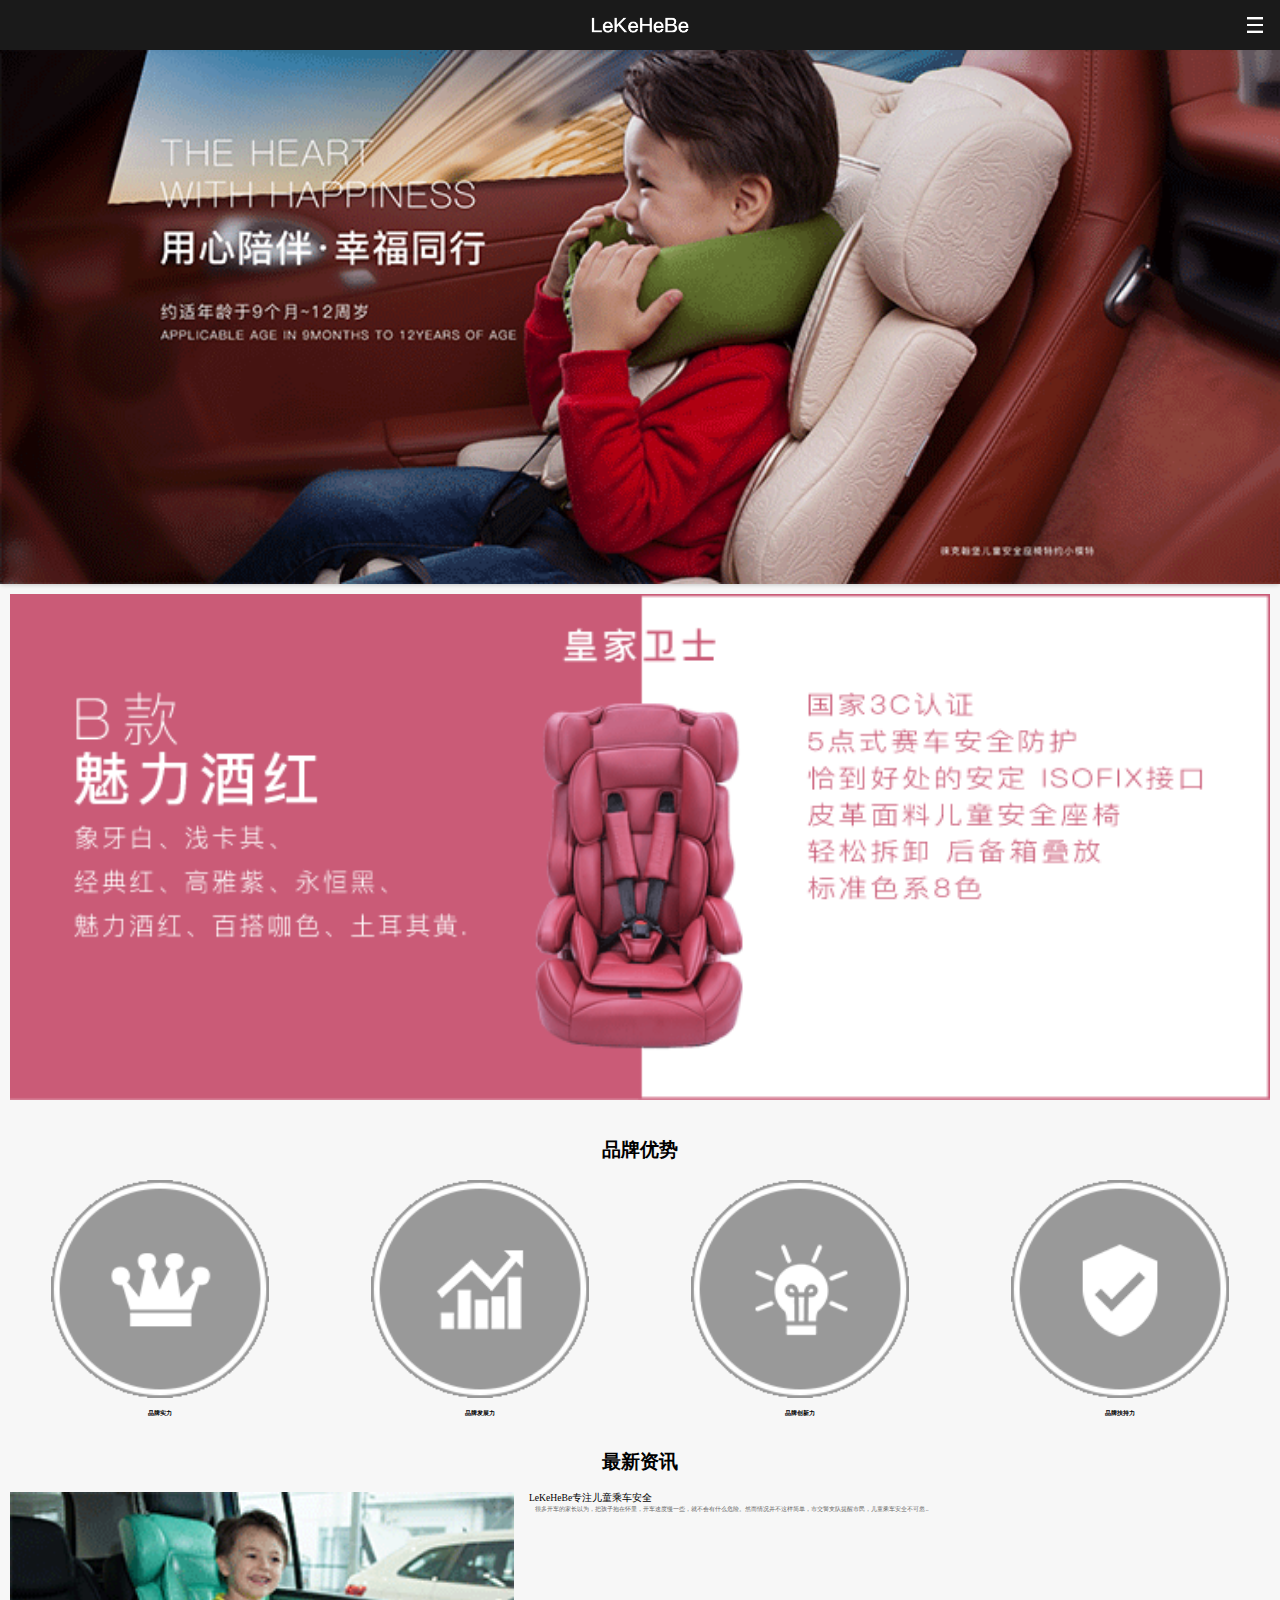
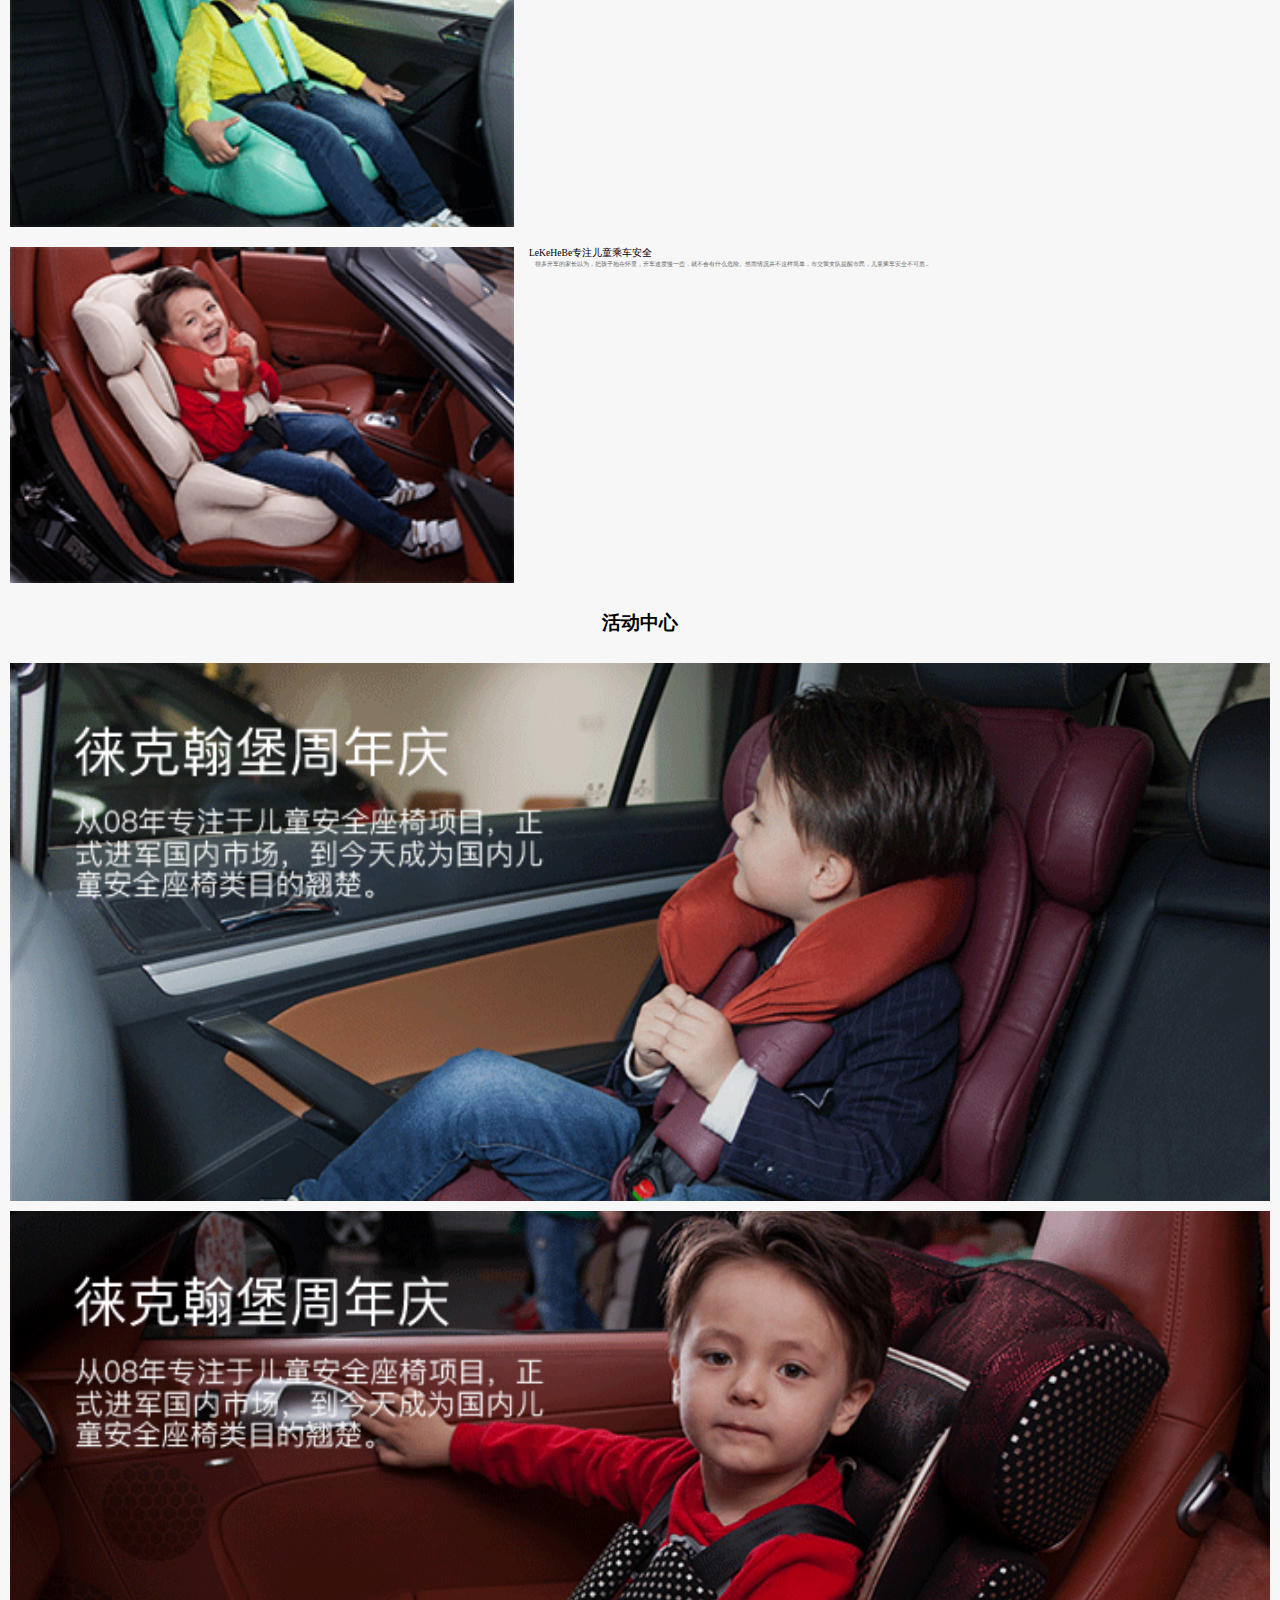
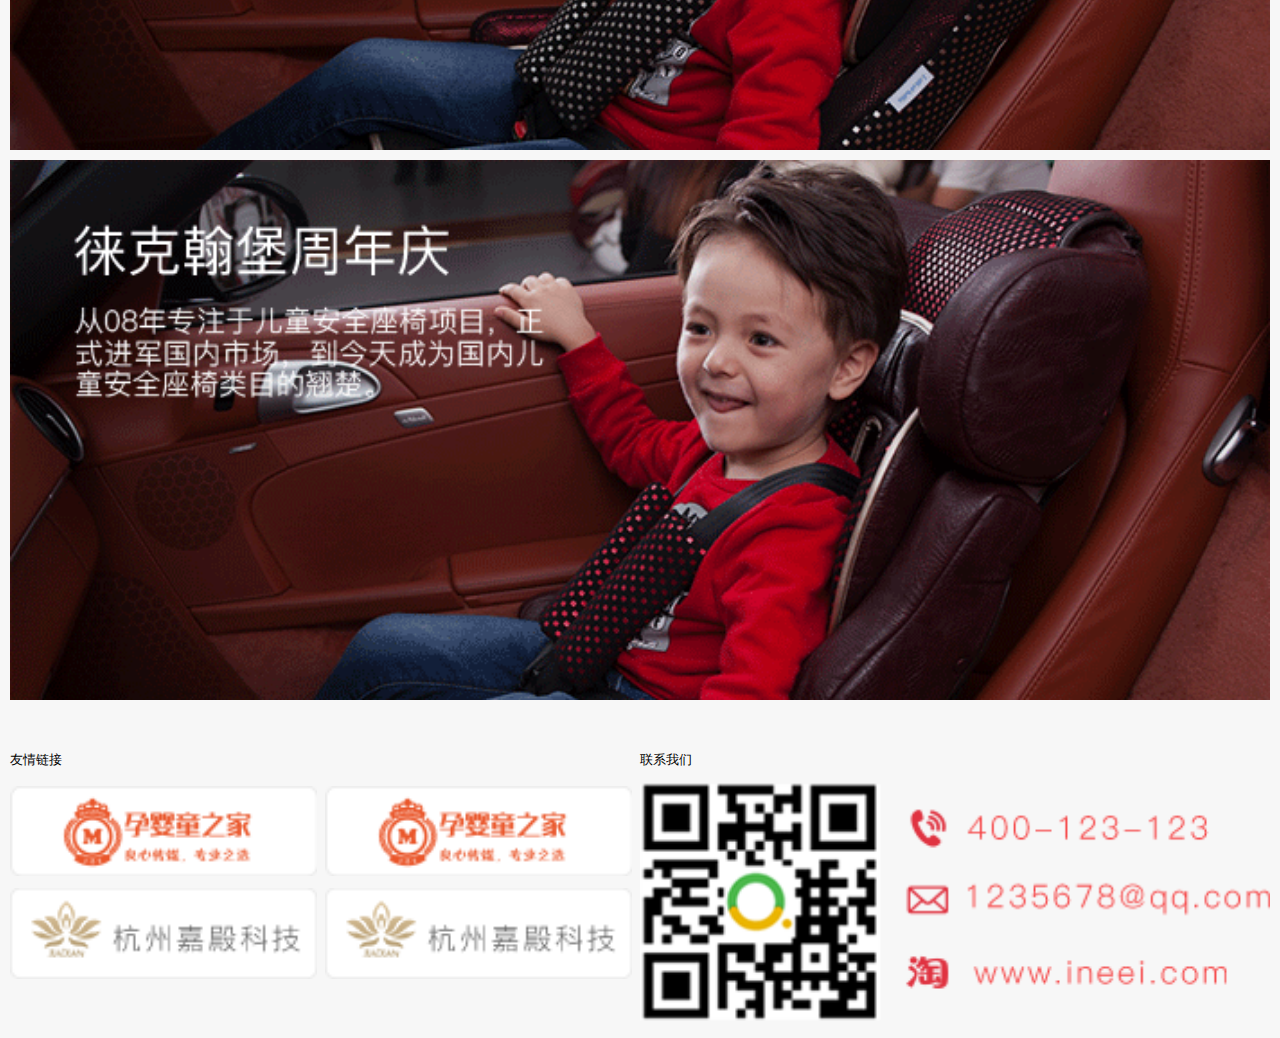
<file: index.html>
<!DOCTYPE html>
<html>
<head>
	<meta charset="utf-8">
	<meta http-equiv="X-UA-Compatible" content="IE=edge">
	<meta name="viewport" content="width=-width,initial-scale=1.0,maximum-scale=1.0,user-scalable=0"/>
	<meta>
	<title>LeKeHeBe_首页</title>
	<link rel="stylesheet" href="css/common.css">
	<link rel="stylesheet" href="css/index.css">
	<link rel="stylesheet" href="css/flexslider.css">
</head>
<body>
	
	<nav class="l-nav">
		<a href="index.html"><img src="img/logo.png" alt=""></a>
		<span class="btn-3"></span>
	</nav>

	<div class="nav-bar">
		<ul class="clearfix">
			<li><a href="index.html">首页</a></li>
			<li><a href="pages/product.html">安全座椅</a></li>
			<li><a href="pages/news.html">新闻资讯</a></li>
			<li><a href="pages/huodong.html">品牌活动</a></li>
			<li><a href="pages/aboutUs.html">联系我们</a></li>
		</ul>	
	</div>

	<div class="banner flexslider">
		<ul class="slides">
			<li><a href="#"><img src="img/banner.png" alt=""></a></li>
			<li><a href="#"><img src="img/banner.png" alt=""></a></li>
		</ul>
	</div>

	<section class="l-prd">
		<ul class="l-p-ul clearfix">
			<li class="l-p-slide">
				<img src="img/prd-1.png" alt="">
			</li>
		</ul>
	</section>

	<section class="l-brand">
		<h2 class="l-title">品牌优势</h2>
		<ul class="l-brand-list clearfix">
			<li>
				<div><img src="img/a11.png" alt=""></div>
				<h4>品牌实力</h4>
			</li>
			<li>
				<div><img src="img/a12.png" alt=""></div>
				<h4>品牌发展力</h4>
			</li>
			<li>
				<div><img src="img/a13.png" alt=""></div>
				<h4>品牌创新力</h4>
			</li>
			<li>
				<div><img src="img/a14.png" alt=""></div>
				<h4>品牌扶持力</h4>
			</li>
		</ul>
	</section>

	<section class="l-msg">
		<h2 class="l-title">最新资讯</h2>
		<div class="l-msg-item clearfix">
			<div class="l-msg-lf"><img src="img/msg_01.png" alt=""></div>
			<div class="l-msg-rt">
				<h3>LeKeHeBe专注儿童乘车安全</h3>
				<p>很多开车的家长以为，把孩子抱在怀里，开车速度慢一些，就不会有什么危险。然而情况并不这样简单，市交警支队提醒市民，儿童乘车安全不可忽..</p>
			</div>
		</div>
		<div class="l-msg-item clearfix">
			<div class="l-msg-lf"><img src="img/msg_02.png" alt=""></div>
			<div class="l-msg-rt">
				<h3>LeKeHeBe专注儿童乘车安全</h3>
				<p>很多开车的家长以为，把孩子抱在怀里，开车速度慢一些，就不会有什么危险。然而情况并不这样简单，市交警支队提醒市民，儿童乘车安全不可忽..</p>
			</div>
		</div>
	</section>

	<section class="l-active">
		<h2 class="l-title">活动中心</h2>
		<div class="l-a-list">
			<a href="#"><img src="img/active_11.png" alt=""></a>
		</div>
		<div class="l-a-list">
			<a href="#"><img src="img/active_13.png" alt=""></a>
		</div>
		<div class="l-a-list">
			<a href="#"><img src="img/active_16.png" alt=""></a>
		</div>
	</section>

	<footer class="l-footer clearfix">
		<div class="l-f-lf">
			<h2>友情链接</h2>
			<ul class="clearfix">
				<li><a href="#"><img src="img/footer_22.png" alt=""></a></li><li><a href="#"><img src="img/footer_22.png" alt=""></a></li><li><a href="#"><img src="img/footer_30.png" alt=""></a></li><li><a href="#"><img src="img/footer_30.png" alt=""></a></li>
			</ul>
		</div>
		<div class="l-f-rt">
			<h2>联系我们</h2>
			<!-- <div class="l-f-ewm"><img src="img/footer_19.png" alt=""></div>
			<ol>
				<li><i class="icon-phon"></i>400-123-123</li>
				<li><i class="icon-em"></i>1234@qq.com</li>
				<li><i class="icon-tao"></i>www.ineei.com</li>
			</ol> -->
			<div class="img-ft"><img style="width:100%;" src="img/ft_03.png" alt=""></div>
		</div>
	</footer>
	
	<script src="js/jquery-1.11.3.js"></script>
	<script src="js/jquery.flexslider-min.js"></script>
	<script src="js/common.js"></script>
	<script>
		$(document).ready(function(){
	        $('.flexslider').flexslider({
	        	animation:"slide",
	            directionNav: false,
	            pauseOnAction: false
	        });
	    });
	</script>
</body>
</html>
</file>
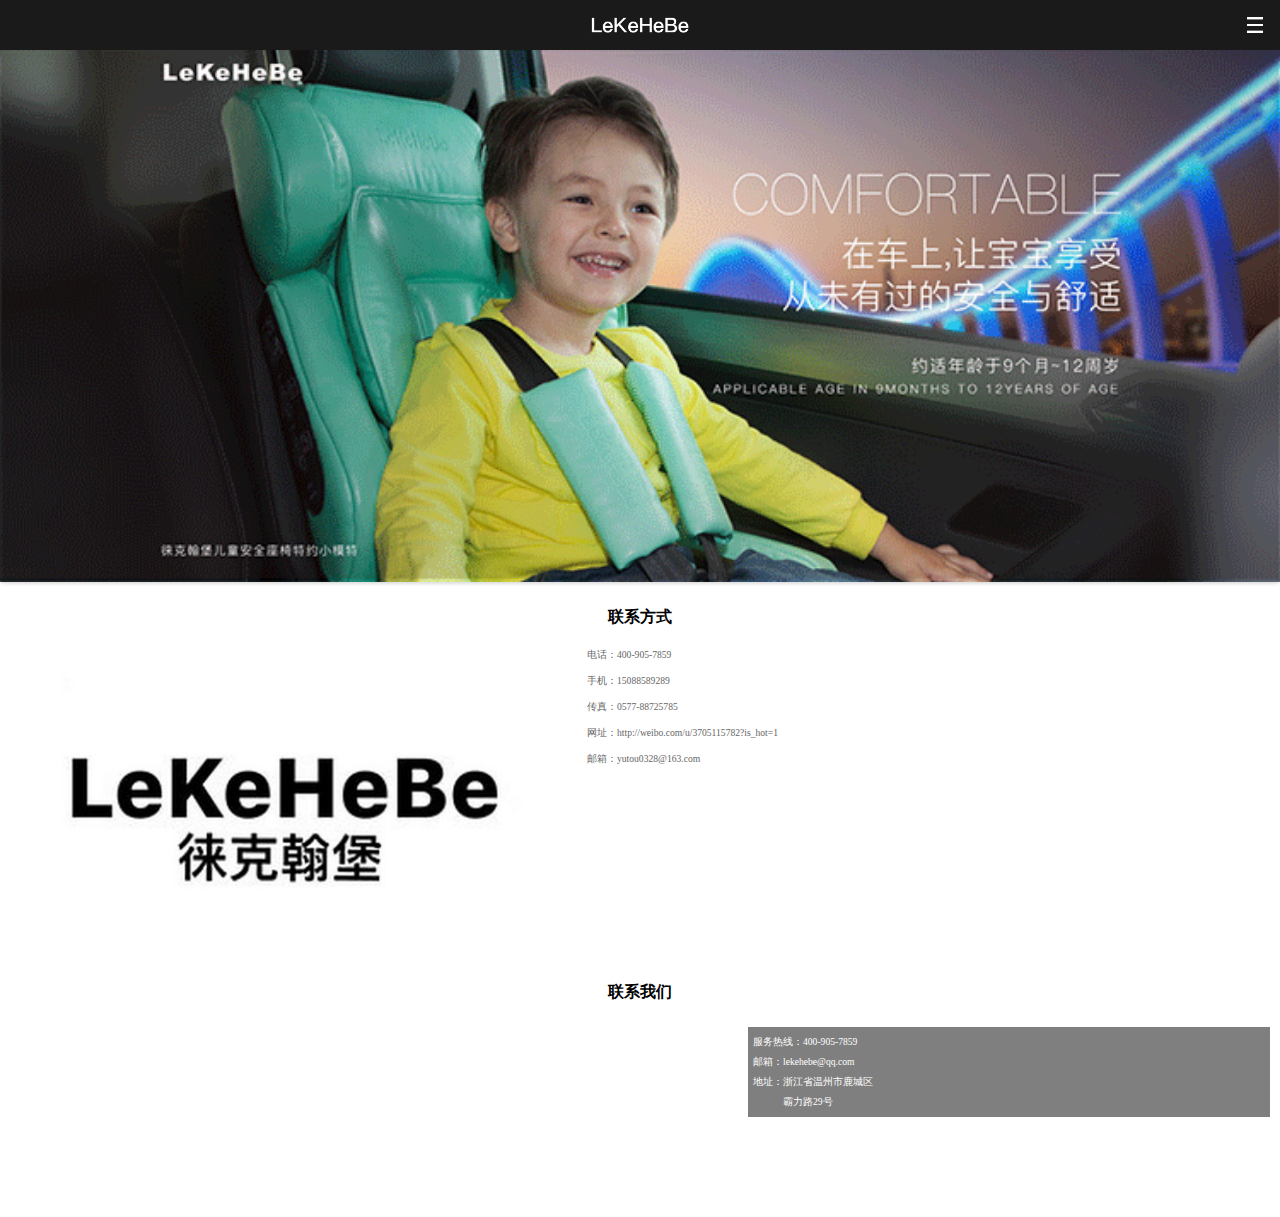
<file: pages/aboutUs.html>
<!DOCTYPE html>
<html>
<head>
	<meta charset="utf-8">
	<meta http-equiv="X-UA-Compatible" content="IE=edge">
	<meta name="viewport" content="width=-width,initial-scale=1.0,maximum-scale=1.0,user-scalable=0"/>
	<meta>
	<title>LeKeHeBe_首页</title>
	<link rel="stylesheet" href="../css/flexslider.css">
	<link rel="stylesheet" href="../css/common.css">
	<link rel="stylesheet" href="../css/aboutUs.css">
</head>
<body>
	
	<nav class="l-nav">
		<a href="../index.html"><img src="../img/logo.png" alt=""></a>
		<span class="btn-3"></span>
	</nav>
	
	<div class="nav-bar">
		<ul class="clearfix">
			<li><a href="../index.html">首页</a></li>
			<li><a href="product.html">安全座椅</a></li>
			<li><a href="news.html">新闻资讯</a></li>
			<li><a href="huodong.html">品牌活动</a></li>
			<li><a href="aboutUs.html">联系我们</a></li>
		</ul>	
	</div>

	<div class="banner flexslider">
		<ul class="slides">
			<li><a href="#"><img src="../img/prd_02.png" alt=""></a></li>
			<li><a href="#"><img src="../img/prd_02.png" alt=""></a></li>
		</ul>
	</div>

	<div class="l-contact">
		<h2>联系方式</h2>
		<div class="l-contact-box clearfix">
			<div class="l-logo">
				<img src="../img/e01.jpg" alt="">
			</div>
			<div class="l-contact-info">
				<p>电话：400-905-7859</p>
                <p>手机：15088589289</p>
                <p>传真：0577-88725785</p>
                <p>网址：http://weibo.com/u/3705115782?is_hot=1</p>
                <p>邮箱：yutou0328@163.com</p>
			</div>
		</div>
	</div>

	<div class="l-contact-us">
		<h2>联系我们</h2>
		<div class="l-map">
			<div id="mapBox"></div>
			<div class="locationInfor">
	            <div class="locationInforInner">
	                <p>服务热线：400-905-7859</p>
	                <p>邮箱：lekehebe@qq.com</p>
	                <p>地址：浙江省温州市鹿城区</p>
	                <p>　　　霸力路29号</p>
	            </div>
	        </div>
		</div>

	</div>
	

	<script src="../js/jquery-1.11.3.js"></script>
	<script src="../js/jquery.flexslider-min.js"></script>
	<script type="text/javascript" src="http://api.map.baidu.com/api?v=2.0&ak=ySfciRWEKRD8fRZrStdkuQ4aKtzKn1ww"></script>
	<script src="../js/common.js"></script>
	<script>
		$(document).ready(function(){
	        $('.flexslider').flexslider({
	        	animation:"slide",
	            directionNav: false,
	            pauseOnAction: false
	        });
	    });

	    var map = new BMap.Map("mapBox");
	    var point = new BMap.Point(120.615335,28.030764);
	    map.centerAndZoom(point, 18);
	    var marker = new BMap.Marker(point);// 创建标注
	    map.addOverlay(marker);             // 将标注添加到地图中
	    //    map.centerAndZoom("杭州", 16);
	    map.enableScrollWheelZoom();    //启用滚轮放大缩小，默认禁用
	    map.enableContinuousZoom();    //启用地图惯性拖拽，默认禁用

	    map.addControl(new BMap.NavigationControl());  

	    var localSearch = new BMap.LocalSearch(map);
	    localSearch.enableAutoViewport(); //允许自动调节窗体大小
	    var opts = {
	        width: 200,     // 信息窗口宽度
	        height: 100,     // 信息窗口高度
		// 	title : "海底捞王府井店" , // 信息窗口标题
	        enableMessage: true//设置允许信息窗发送短息
	    }
	    var infoWindow = new BMap.InfoWindow("地址：浙江省温州市鹿城区霸力路29号", opts);  // 创建信息窗口对象
	    	marker.addEventListener("click", function () {
	        map.openInfoWindow(infoWindow, point); //开启信息窗口
	    });

	</script>
</body>
</html>
</file>
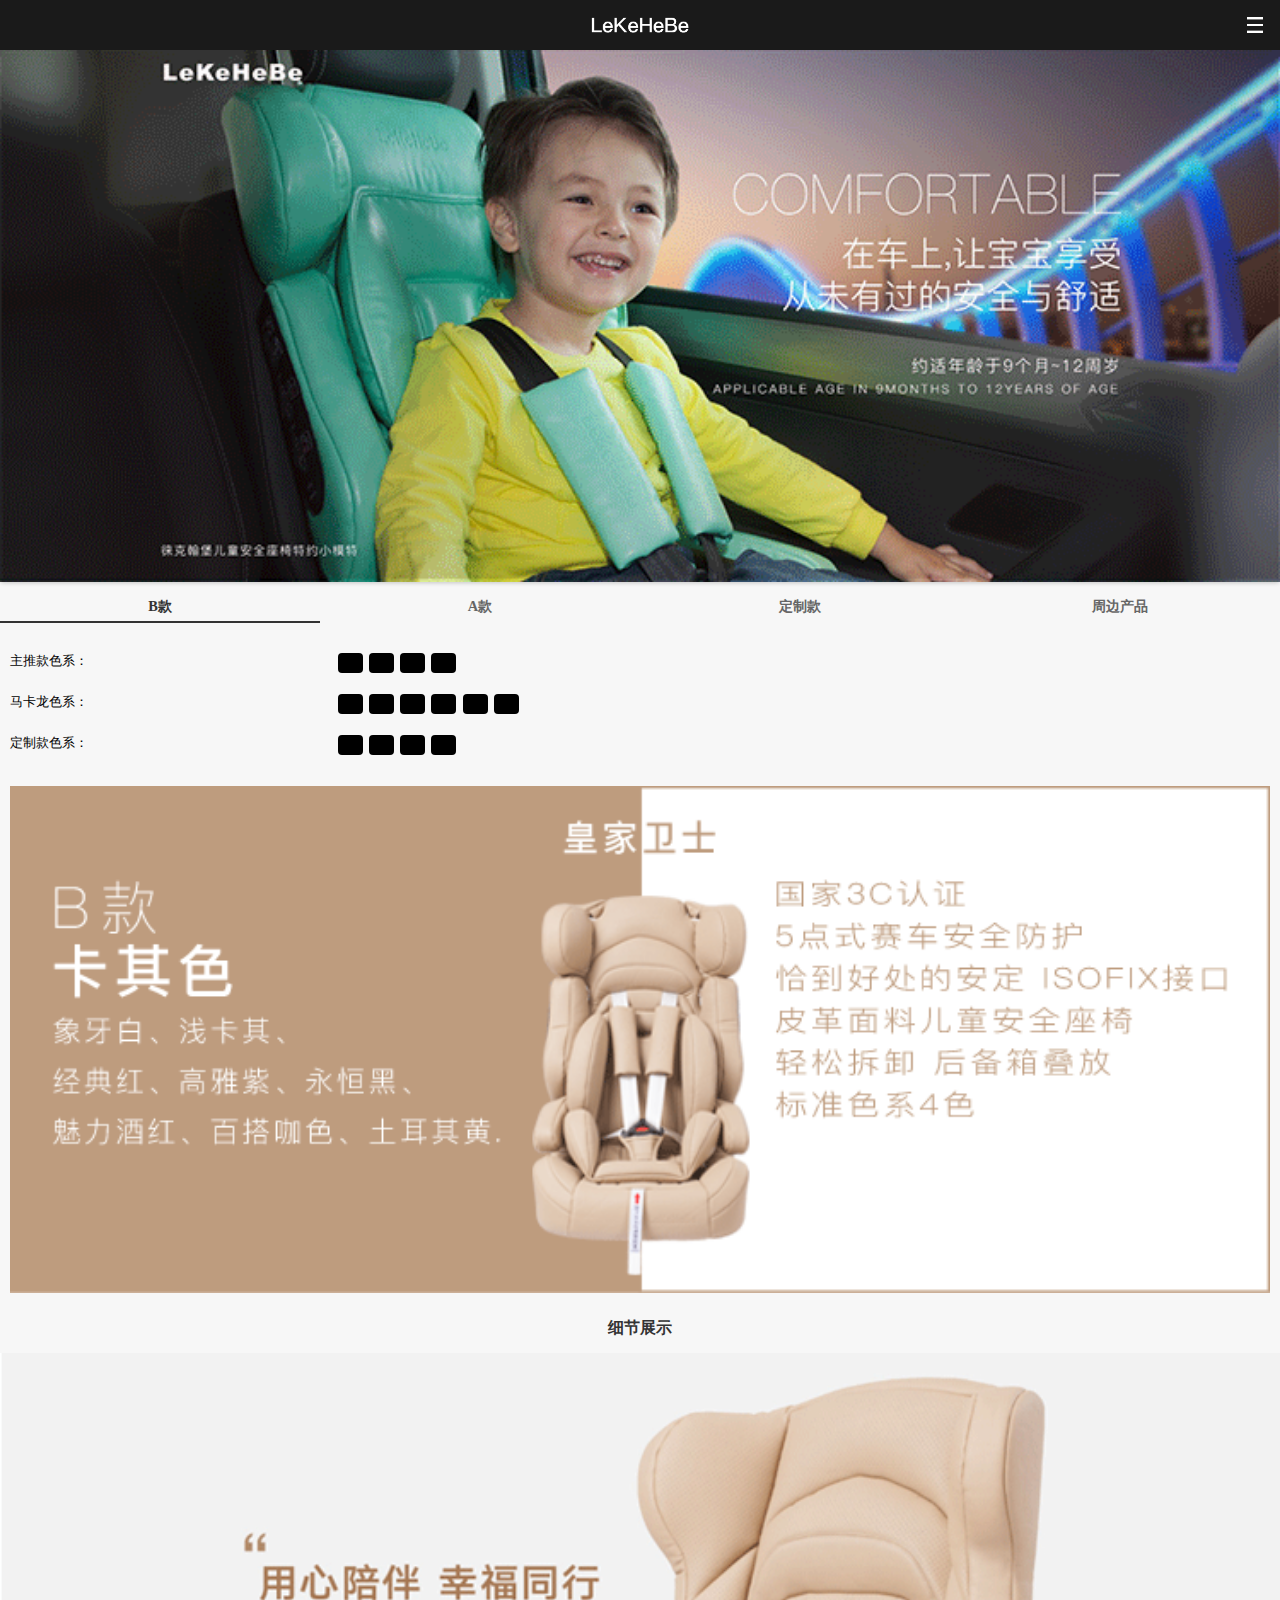
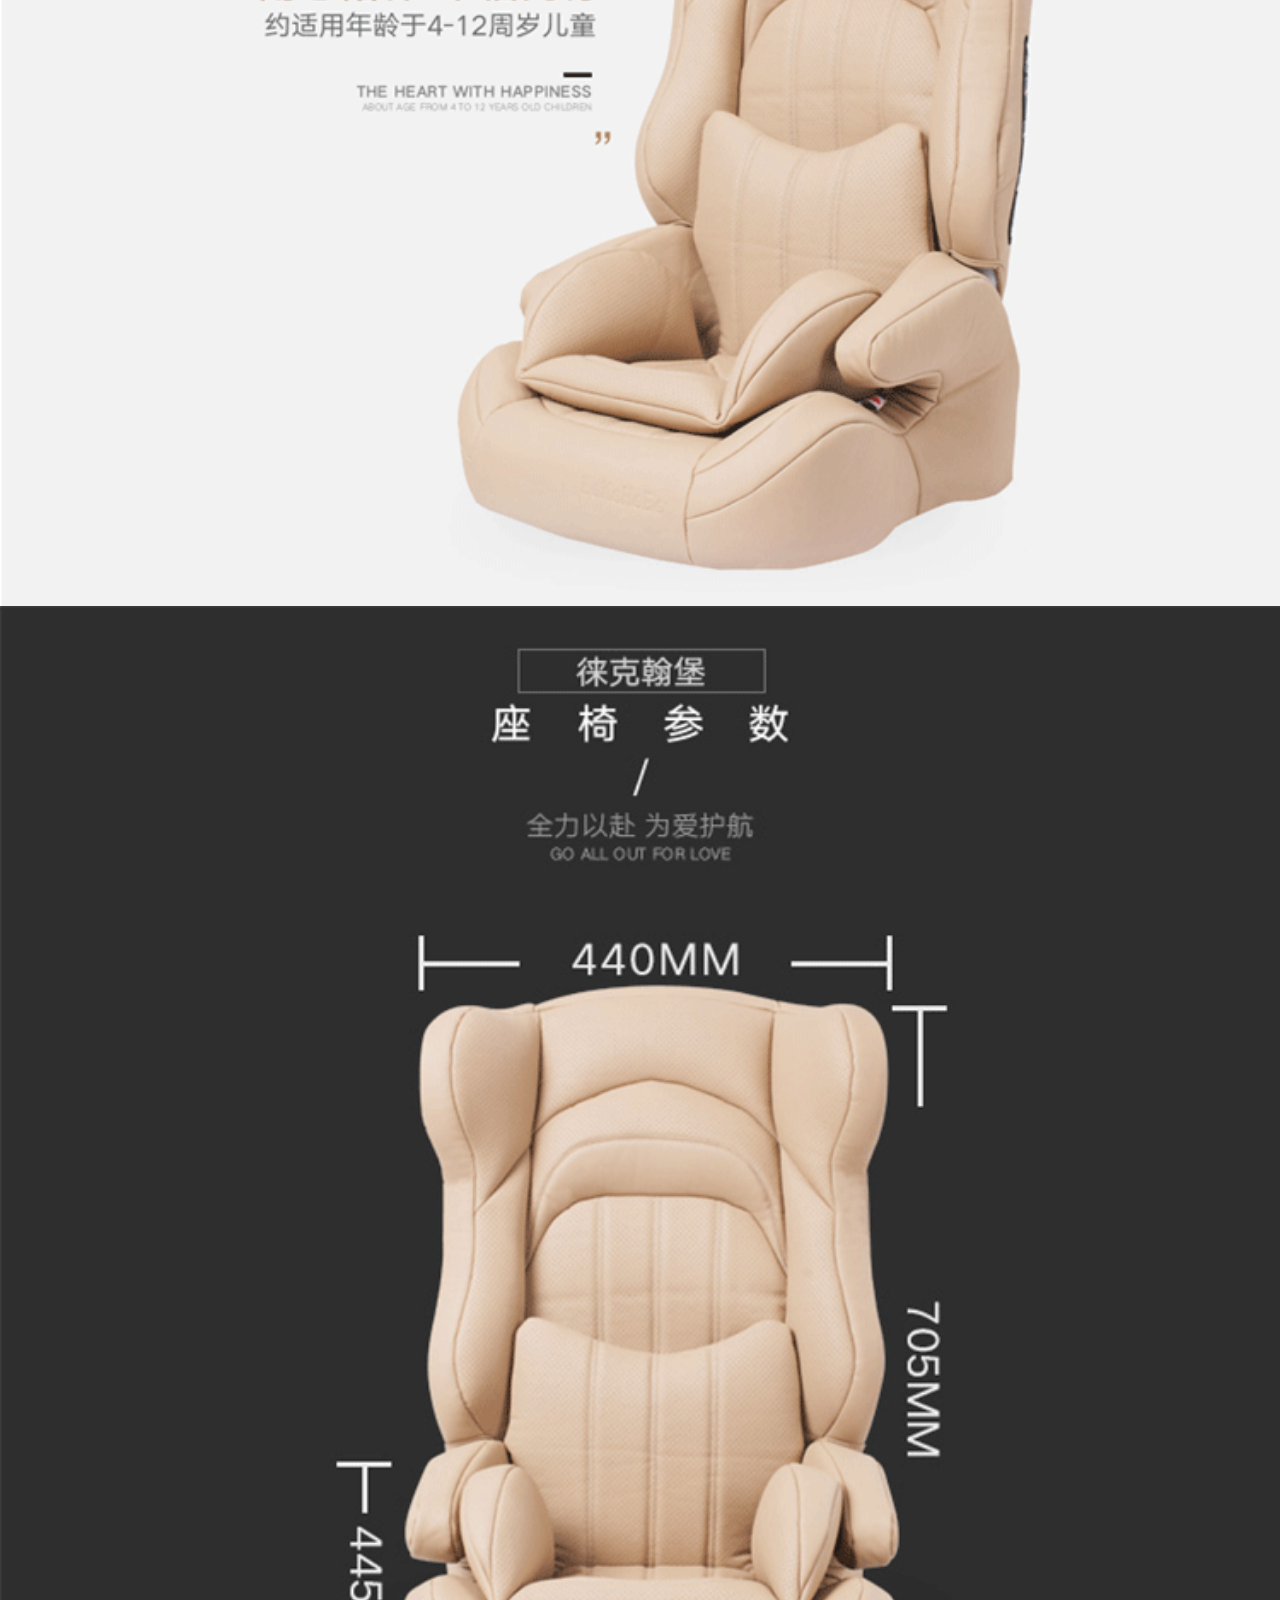
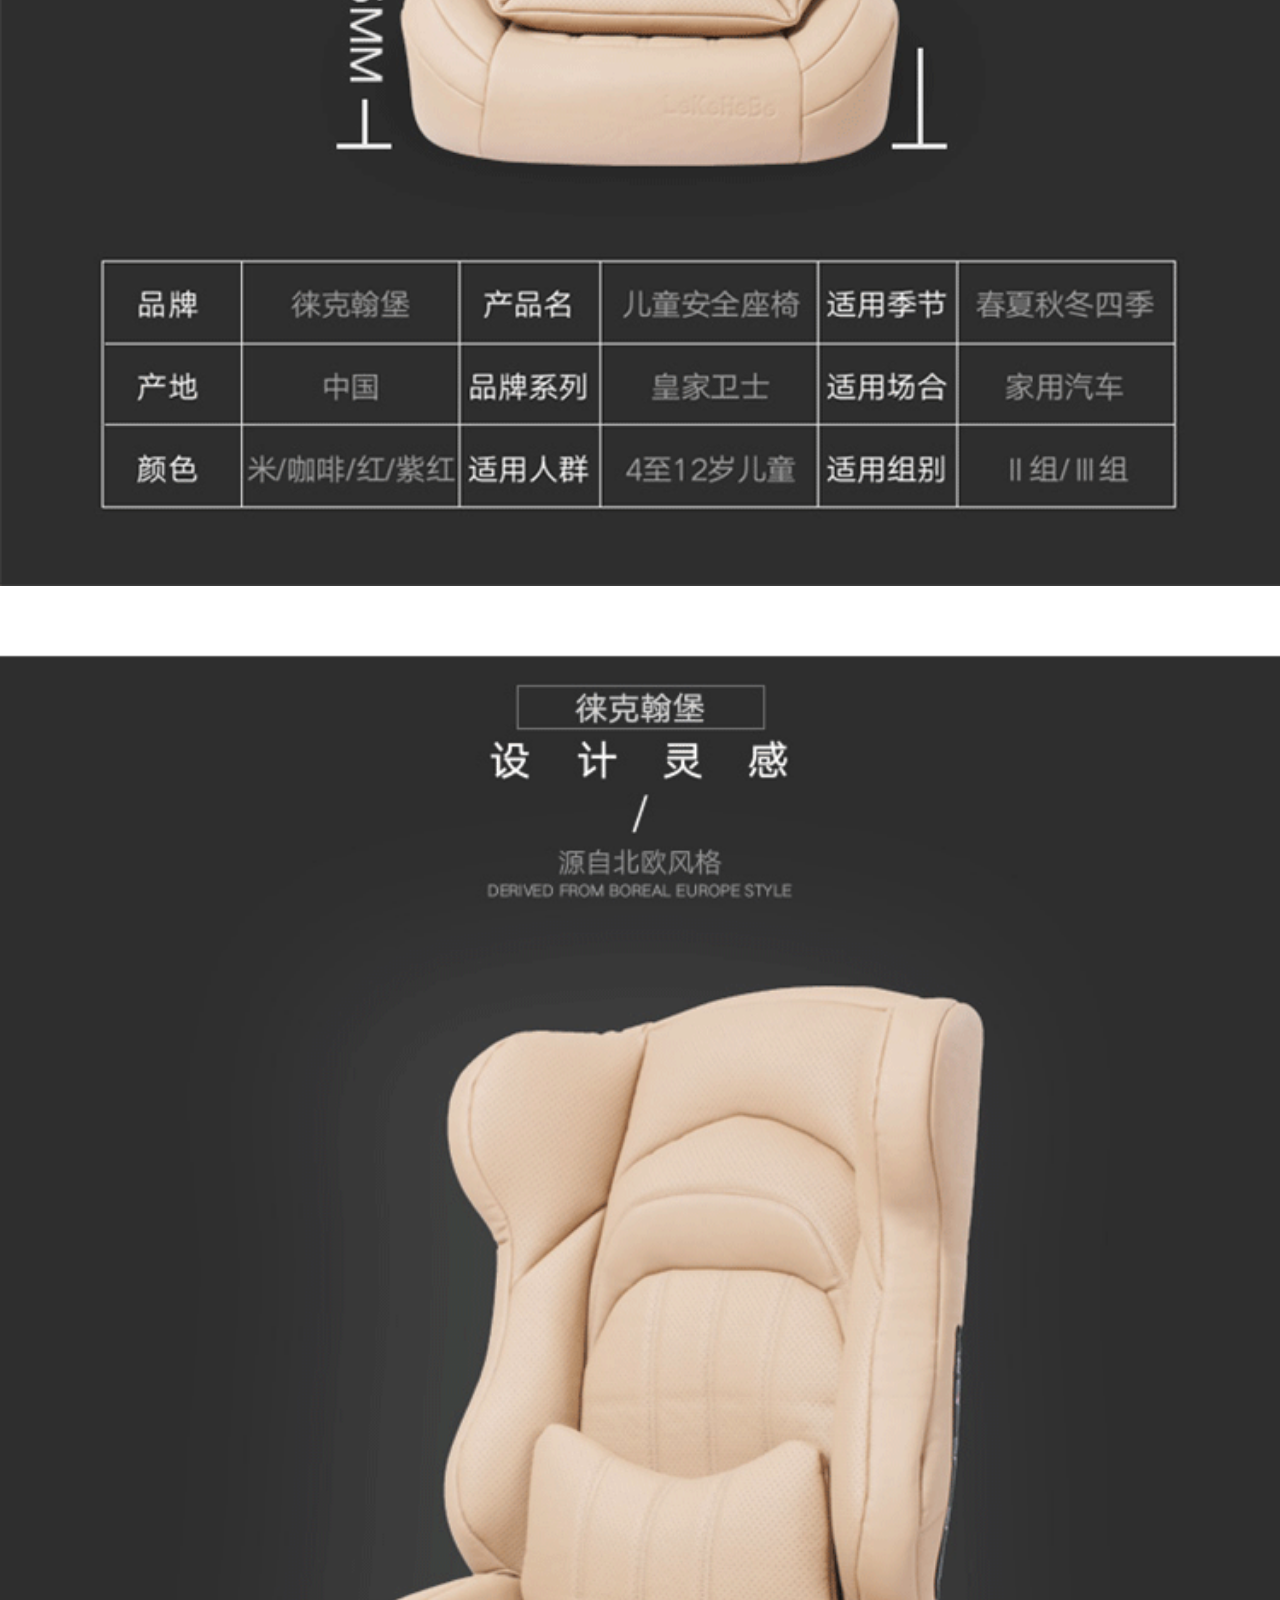
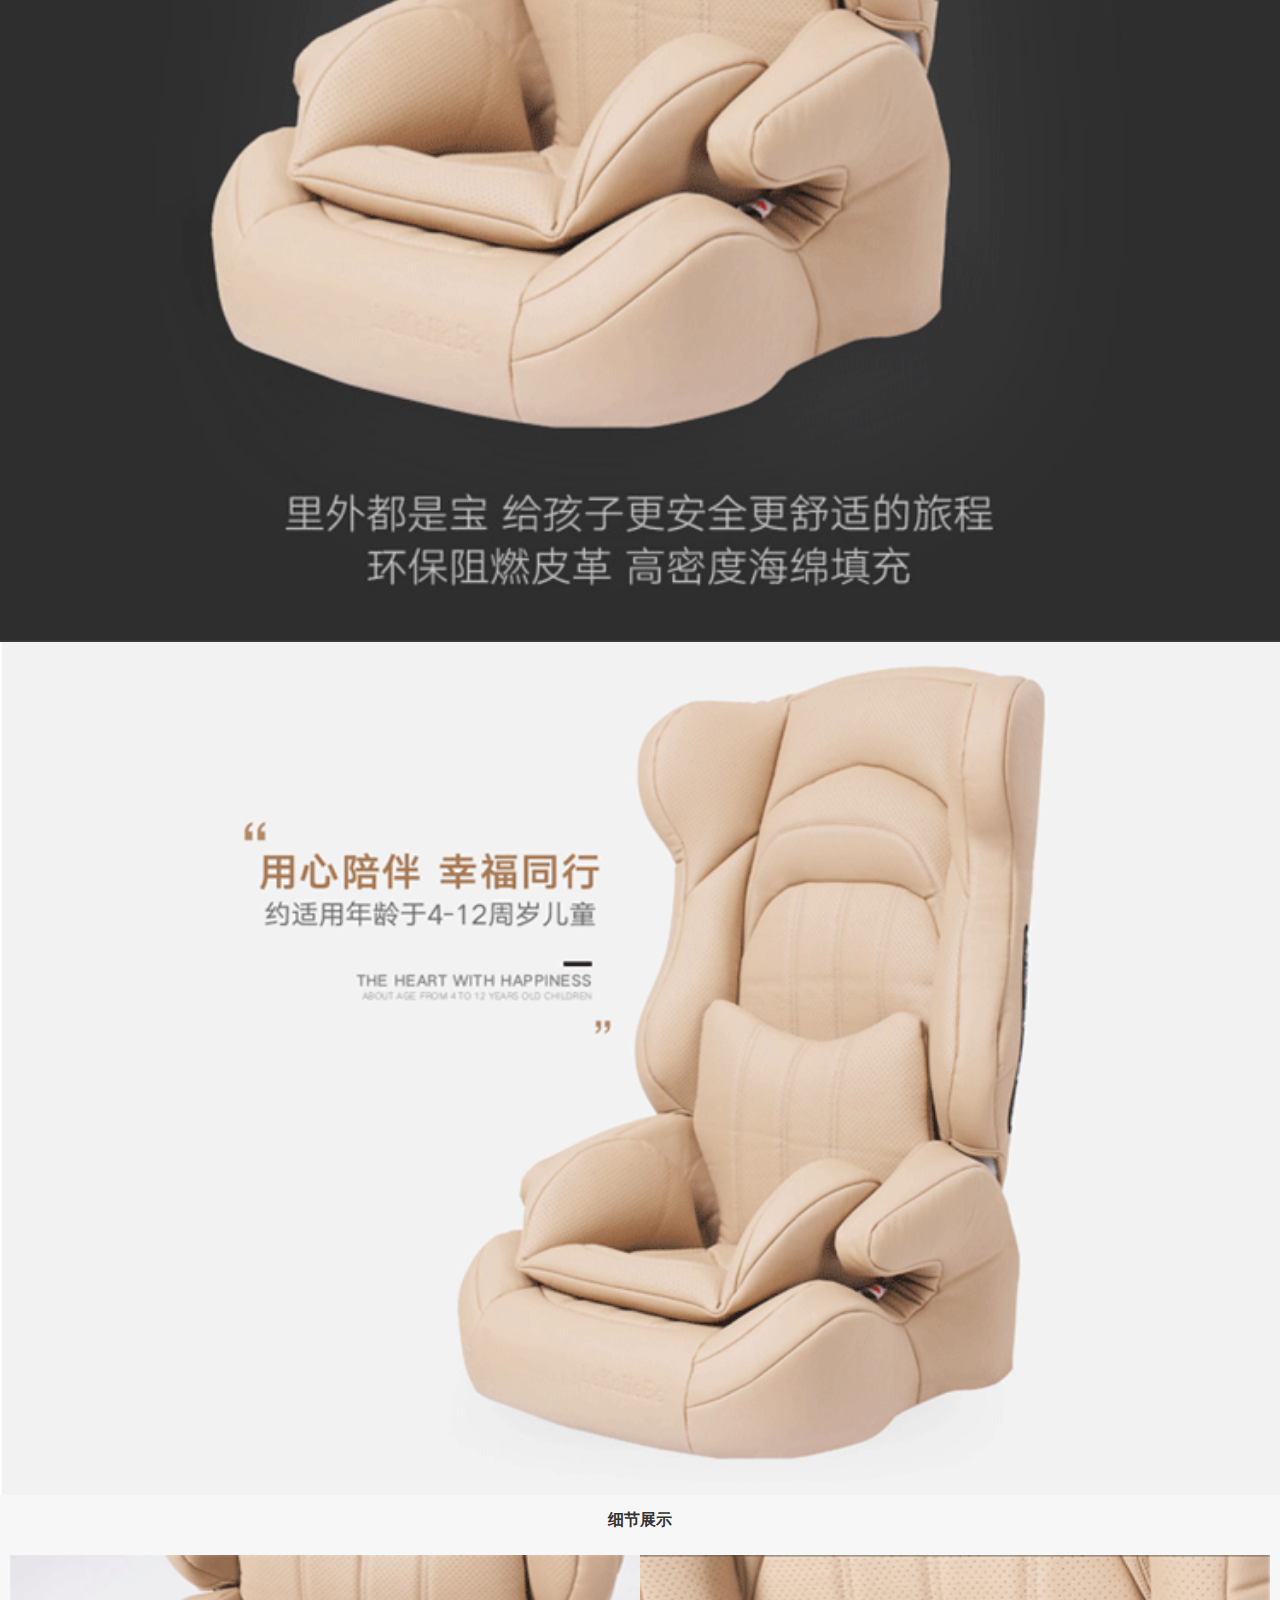
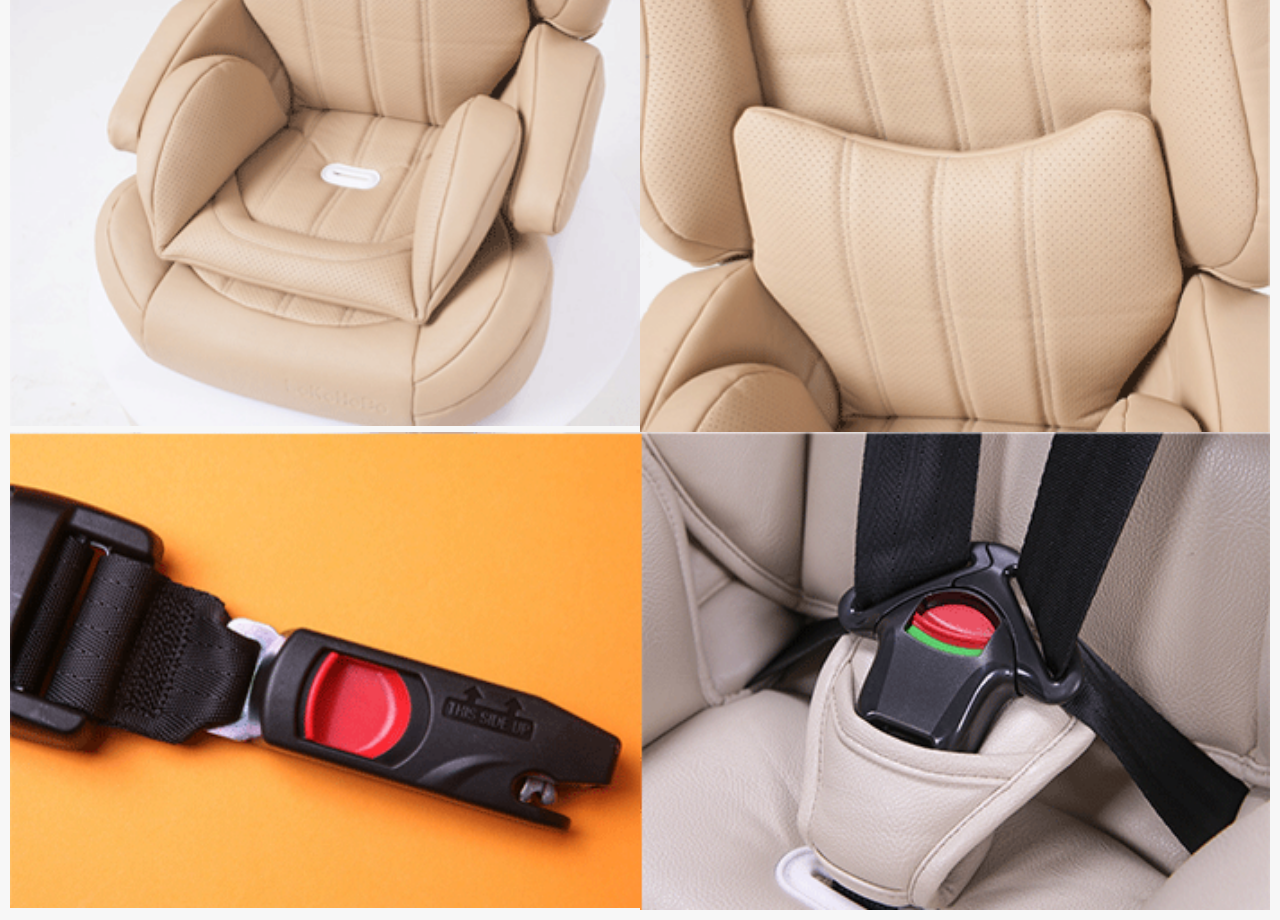
<file: pages/datail.html>
<!DOCTYPE html>
<html>
<head>
	<meta charset="utf-8">
	<meta http-equiv="X-UA-Compatible" content="IE=edge">
	<meta name="viewport" content="width=-width,initial-scale=1.0,maximum-scale=1.0,user-scalable=0"/>
	<meta>
	<title>LeKeHeBe_首页</title>
	<link rel="stylesheet" href="../css/common.css">
	<link rel="stylesheet" href="../css/flexslider.css">
	<link rel="stylesheet" href="../css/product.css">
</head>
<body>
	
	<nav class="l-nav">
		<a href="../index.html"><img src="../img/logo.png" alt=""></a>
		<span class="btn-3"></span>
	</nav>
	<div class="nav-bar">
		<ul class="clearfix">
			<li><a href="../index.html">首页</a></li>
			<li><a href="product.html">安全座椅</a></li>
			<li><a href="news.html">新闻资讯</a></li>
			<li><a href="huodong.html">品牌活动</a></li>
			<li><a href="aboutUs.html">联系我们</a></li>
		</ul>	
	</div>
	<div class="banner flexslider">
		<ul class="slides">
			<li><a href="#"><img src="../img/prd_02.png" alt=""></a></li>
			<li><a href="#"><img src="../img/prd_02.png" alt=""></a></li>
		</ul>
	</div>

	<div class="l-datail-nav">
		<ul class="clearfix">
			<li class="active"><a href="#">B款</a></li>
			<li><a href="#">A款</a></li>
			<li><a href="#">定制款</a></li>
			<li><a href="#">周边产品</a></li>
		</ul>
	</div>
	
	<div class="datail-item-list">
		<section class="l-all l-B" style="display: none;">
			<div class="l-all-1 b-1 clearfix">
				<span>主推款色系：</span>
				<ul class="clearfix">
					<li class="curr"><span></span><i> </i></li>
					<li><span></span><i> </i></li>
					<li><span></span><i> </i></li>
					<li><span></span><i> </i></li>
				</ul>
			</div>
			<div class="l-all-2 b-1 clearfix">
				<span>马卡龙色系：</span>
				<ul class="clearfix">
					<li><span></span><i> </i></li>
					<li><span></span><i> </i></li>
					<li><span></span><i> </i></li>
					<li><span></span><i> </i></li>
					<li><span></span><i> </i></li>
					<li><span></span><i> </i></li>
				</ul>
			</div>
			<div class="l-all-3 b-1 clearfix">
				<span>定制款色系：</span>
				<ul class="clearfix">
					<li><span></span><i> </i></li>
					<li><span></span><i> </i></li>
					<li><span></span><i> </i></li>
					<li><span></span><i> </i></li>
				</ul>
			</div>

			<div class="l-B-prd">
				<img src="../img/prd_09.png" alt="">
			</div>
		</section>

		<section class="l-all l-A" style="display:none;">
			<div class="l-all-1 a-1 clearfix">
				<span>主推款色系：</span>
				<ul class="clearfix">
					<li class="curr"><span></span><i> </i></li>
					<li><span></span><i> </i></li>
					<li><span></span><i> </i></li>
					<li><span></span><i> </i></li>
				</ul>
			</div>
			<div class="l-all-2 a-1 clearfix">
				<span>马卡龙色系：</span>
				<ul class="clearfix">
					<li><span></span><i> </i></li>
					<li><span></span><i> </i></li>
					<li><span></span><i> </i></li>
					<li><span></span><i> </i></li>
					<li><span></span><i> </i></li>
					<li><span></span><i> </i></li>
					<li><span></span><i> </i></li>
					<li><span></span><i> </i></li>
				</ul>
			</div>
			<div class="l-all-3 a-1 clearfix">
				<span>定制款色系：</span>
				<ul class="clearfix">
					<li><span></span><i> </i></li>
					<li><span></span><i> </i></li>
					<li><span></span><i> </i></li>
					<li><span></span><i> </i></li>
				</ul>
			</div>

			<div class="l-A-prd">
				<img src="../img/prd-1.png" alt="">
			</div>
		</section>

		<section class="l-all l-D" style="display: block;">
			<div class="l-all-1 d-1 clearfix">
				<span>主推款色系：</span>
				<ul class="clearfix">
					<li class="curr"><span></span><i> </i></li>
					<li><span></span><i> </i></li>
					<li><span></span><i> </i></li>
					<li><span></span><i> </i></li>
				</ul>
			</div>
			<div class="l-all-2 d-1 clearfix">
				<span>马卡龙色系：</span>
				<ul class="clearfix">
					<li><span></span><i> </i></li>
					<li><span></span><i> </i></li>
					<li><span></span><i> </i></li>
					<li><span></span><i> </i></li>
					<li><span></span><i> </i></li>
					<li><span></span><i> </i></li>
				</ul>
			</div>
			<div class="l-all-3 d-1 clearfix">
				<span>定制款色系：</span>
				<ul class="clearfix">
					<li><span></span><i> </i></li>
					<li><span></span><i> </i></li>
					<li><span></span><i> </i></li>
					<li><span></span><i> </i></li>
				</ul>
			</div>

			<div class="l-D-prd">
				<img src="../img/prd_09.png" alt="">
			</div>
		</section>

		<section class="l-all l-Z" style="display: none;">
			<div class="l-all-1 z-1 clearfix">
				<span>主推款色系：</span>
				<ul class="clearfix">
					<li class="curr"><span></span><i> </i></li>
					<li><span></span><i> </i></li>
					<li><span></span><i> </i></li>
					<li><span></span><i> </i></li>
				</ul>
			</div>
			<div class="l-all-2 z-1 clearfix">
				<span>马卡龙色系：</span>
				<ul class="clearfix">
					<li><span></span><i> </i></li>
					<li><span></span><i> </i></li>
					<li><span></span><i> </i></li>
					<li><span></span><i> </i></li>
					<li><span></span><i> </i></li>
					<li><span></span><i> </i></li>
				</ul>
			</div>
			<div class="l-all-3 z-1 clearfix">
				<span>定制款色系：</span>
				<ul class="clearfix">
					<li><span></span><i> </i></li>
					<li><span></span><i> </i></li>
					<li><span></span><i> </i></li>
					<li><span></span><i> </i></li>
				</ul>
			</div>

			<div class="l-Z-prd">
				<img src="../img/prd_09.png" alt="">
			</div>
		</section>
	</div>

	<div class="l-datail-img">
		<h1>细节展示</h1>
		<div class="img-box">
			<img src="../img/xijie_02.png" alt="">
			<img src="../img/xijie_03.png" alt="">
			<img src="../img/xijie_04.png" alt="">
			<img src="../img/xijie_02.png" alt="">
		</div>
		<h1>细节展示</h1>
		<ul class="clearfix">
			<li><img src="../img/xijie_07.png" alt=""></li>
			<li><img src="../img/xijie_08.png" alt=""></li>
			<li><img src="../img/xijie_10.png" alt=""></li>
			<li><img src="../img/xijie_11.png" alt=""></li>
		</ul>
	</div>


	<script src="../js/jquery-1.11.3.js"></script>
	<script src="../js/jquery.flexslider-min.js"></script>
	<script src="../js/common.js"></script>
	<script>
		$(document).ready(function(){
	        $('.flexslider').flexslider({
	        	animation:"slide",
	            directionNav: false,
	            pauseOnAction: false
	        });
	    });
	</script>
</body>
</html>
</file>
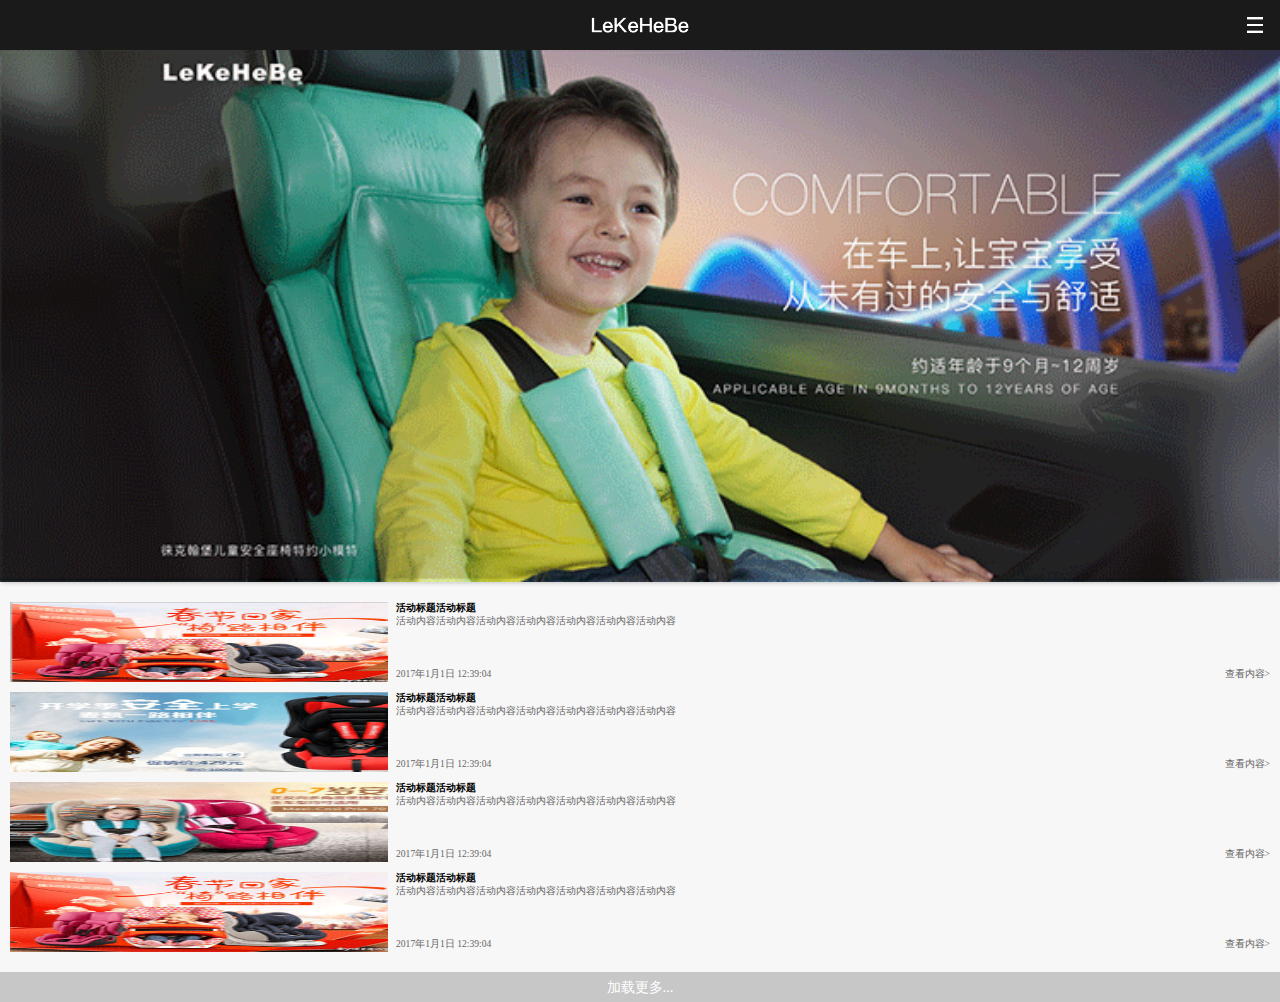
<file: pages/huodong.html>
<!DOCTYPE html>
<html>
<head>
	<meta charset="utf-8">
	<meta http-equiv="X-UA-Compatible" content="IE=edge">
	<meta name="viewport" content="width=-width,initial-scale=1.0,maximum-scale=1.0,user-scalable=0"/>
	<meta>
	<title>LeKeHeBe_首页</title>
	<link rel="stylesheet" href="../css/flexslider.css">
	<link rel="stylesheet" href="../css/common.css">
	<link rel="stylesheet" href="../css/huodong.css">
</head>
<body>
	
	<nav class="l-nav">
		<a href="../index.html"><img src="../img/logo.png" alt=""></a>
		<span class="btn-3"></span>
	</nav>
	<div class="nav-bar">
		<ul class="clearfix">
			<li><a href="../index.html">首页</a></li>
			<li><a href="product.html">安全座椅</a></li>
			<li><a href="news.html">新闻资讯</a></li>
			<li><a href="huodong.html">品牌活动</a></li>
			<li><a href="aboutUs.html">联系我们</a></li>
		</ul>	
	</div>
	<div class="banner flexslider">
		<ul class="slides">
			<li><a href="#"><img src="../img/prd_02.png" alt=""></a></li>
			<li><a href="#"><img src="../img/prd_02.png" alt=""></a></li>
		</ul>
	</div>

	<section class="l-hd-box huodong">
		<div class="hd-box-item clearfix">
			<div class="hd-img"><img src="../img/huodong_03.png" alt=""></div>
			<div class="hd-ctx">
				<h4>活动标题活动标题</h4>
				<p>活动内容活动内容活动内容活动内容活动内容活动内容活动内容</p>
				<p class="hd-data">
					<span>2017年1月1日 12:39:04</span>
					<a>查看内容></a>
				</p>
			</div>
		</div>
		<div class="hd-box-item clearfix">
			<div class="hd-img"><img src="../img/huodong_06.png" alt=""></div>
			<div class="hd-ctx">
				<h4>活动标题活动标题</h4>
				<p>活动内容活动内容活动内容活动内容活动内容活动内容活动内容</p>
				<p class="hd-data">
					<span>2017年1月1日 12:39:04</span>
					<a>查看内容></a>
				</p>
			</div>
		</div>
		<div class="hd-box-item clearfix">
			<div class="hd-img"><img src="../img/huodong_08.png" alt=""></div>
			<div class="hd-ctx">
				<h4>活动标题活动标题</h4>
				<p>活动内容活动内容活动内容活动内容活动内容活动内容活动内容</p>
				<p class="hd-data">
					<span>2017年1月1日 12:39:04</span>
					<a>查看内容></a>
				</p>
			</div>
		</div>
		<div class="hd-box-item clearfix">
			<div class="hd-img"><img src="../img/huodong_11.png" alt=""></div>
			<div class="hd-ctx">
				<h4>活动标题活动标题</h4>
				<p>活动内容活动内容活动内容活动内容活动内容活动内容活动内容</p>
				<p class="hd-data">
					<span>2017年1月1日 12:39:04</span>
					<a>查看内容></a>
				</p>
			</div>
		</div>
	</section>
	
	<p class="more">加载更多...</p>

	<script src="../js/jquery-1.11.3.js"></script>
	<script src="../js/jquery.flexslider-min.js"></script>
	<script src="../js/common.js"></script>
	<script>
		$(document).ready(function(){
	        $('.flexslider').flexslider({
	        	animation:"slide",
	            directionNav: false,
	            pauseOnAction: false
	        });
	    });
	</script>
</body>
</html>
</file>
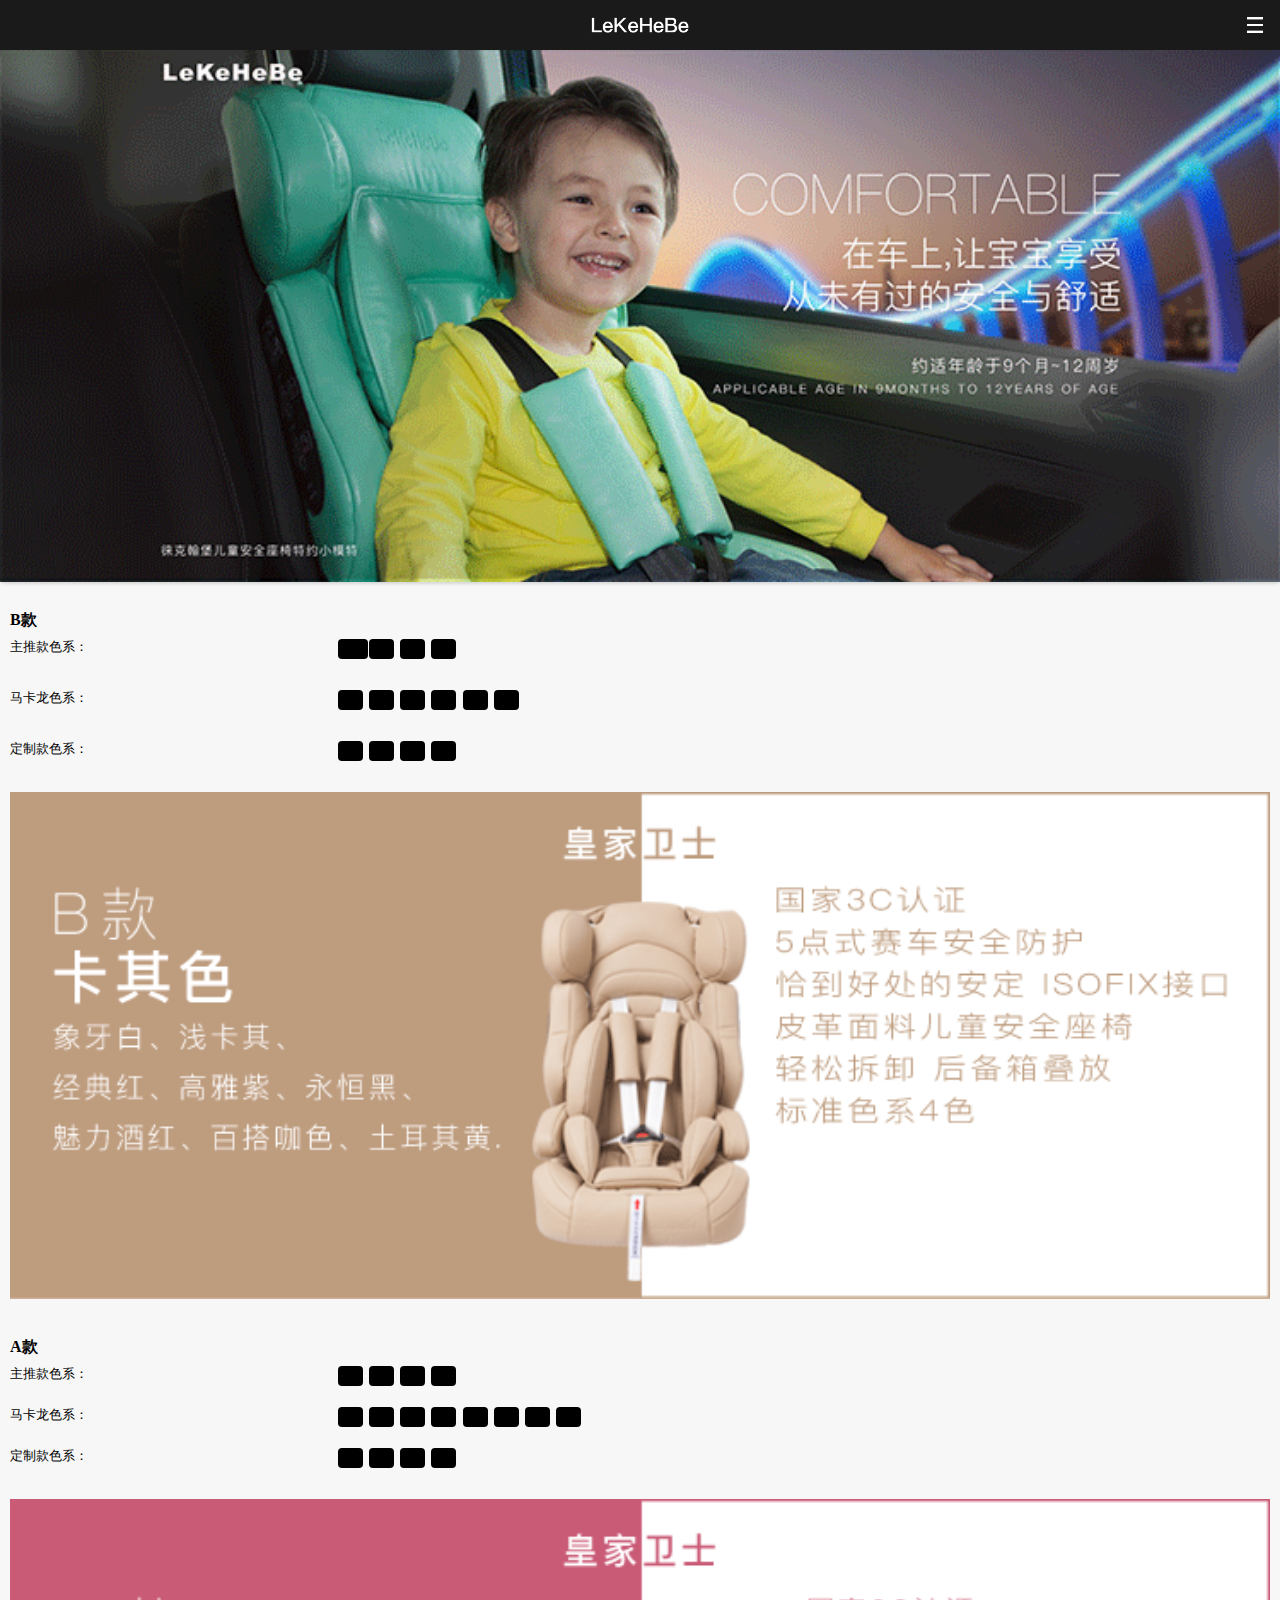
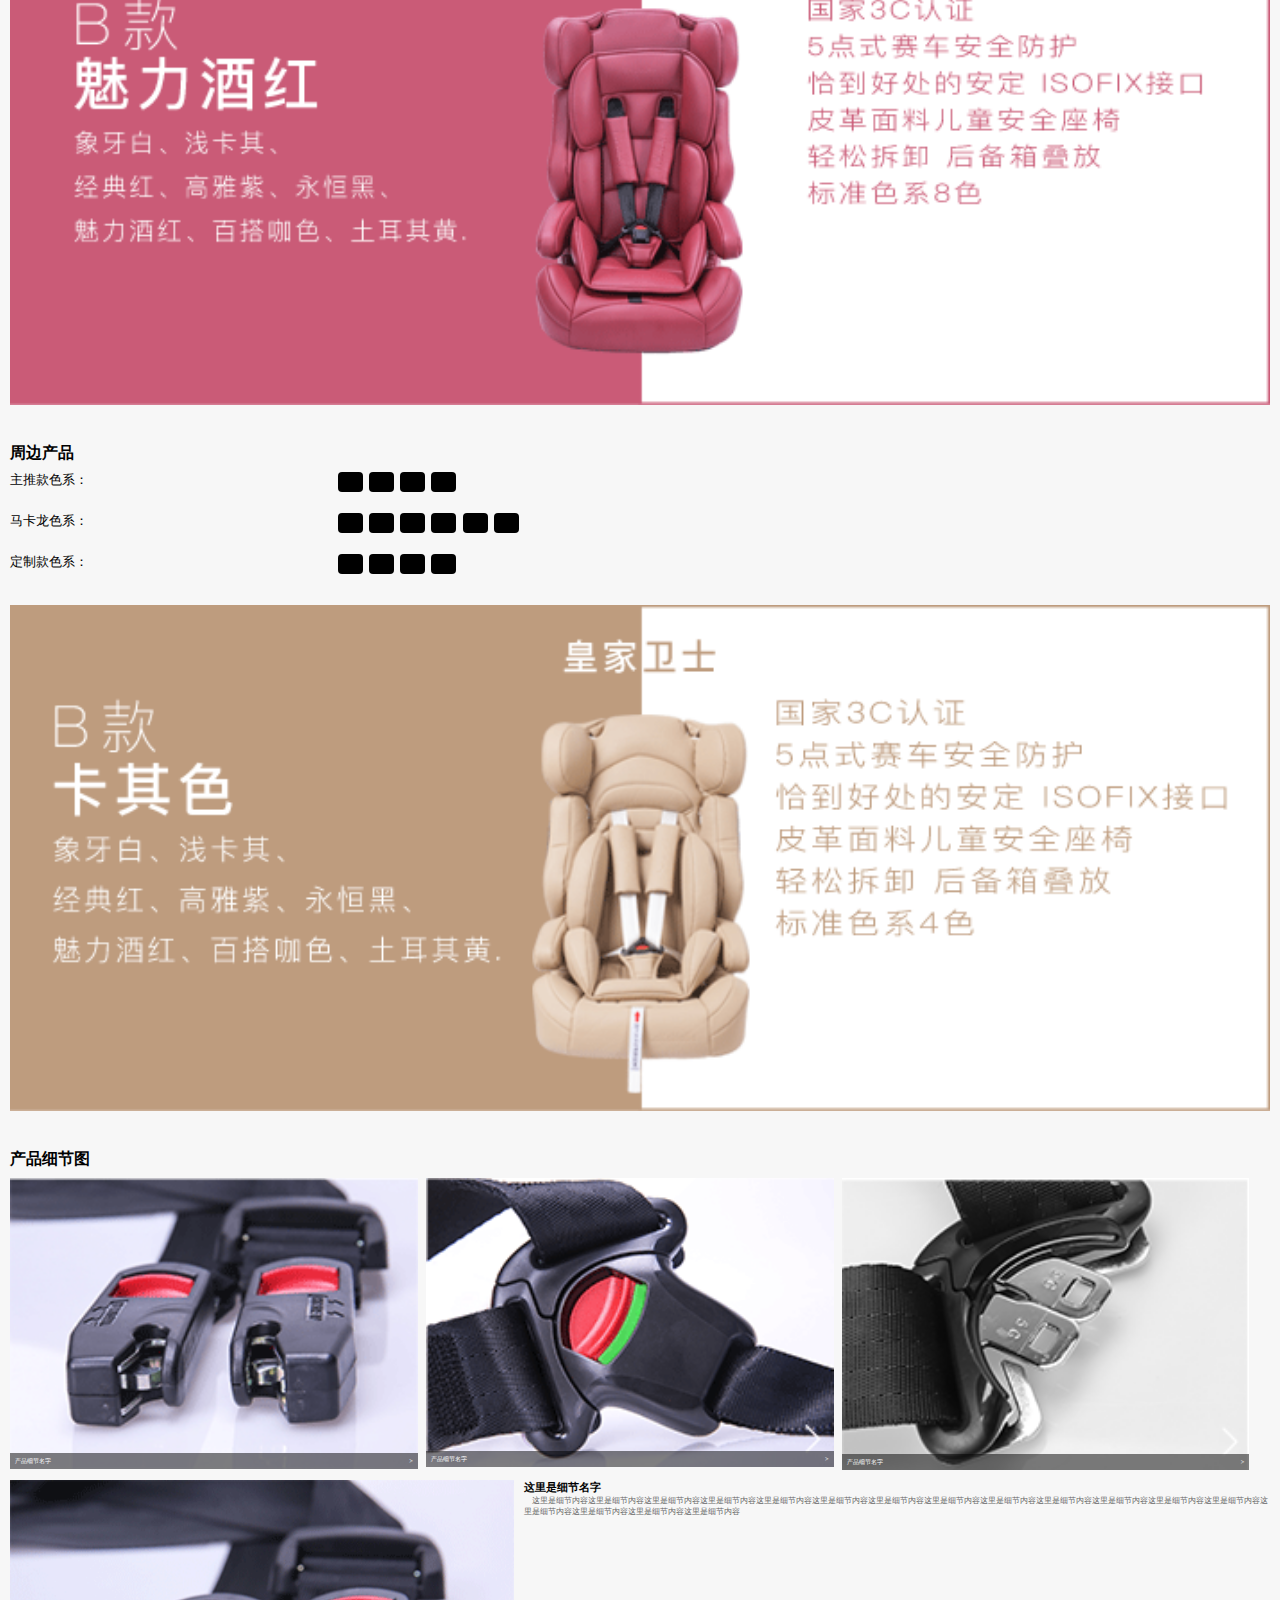
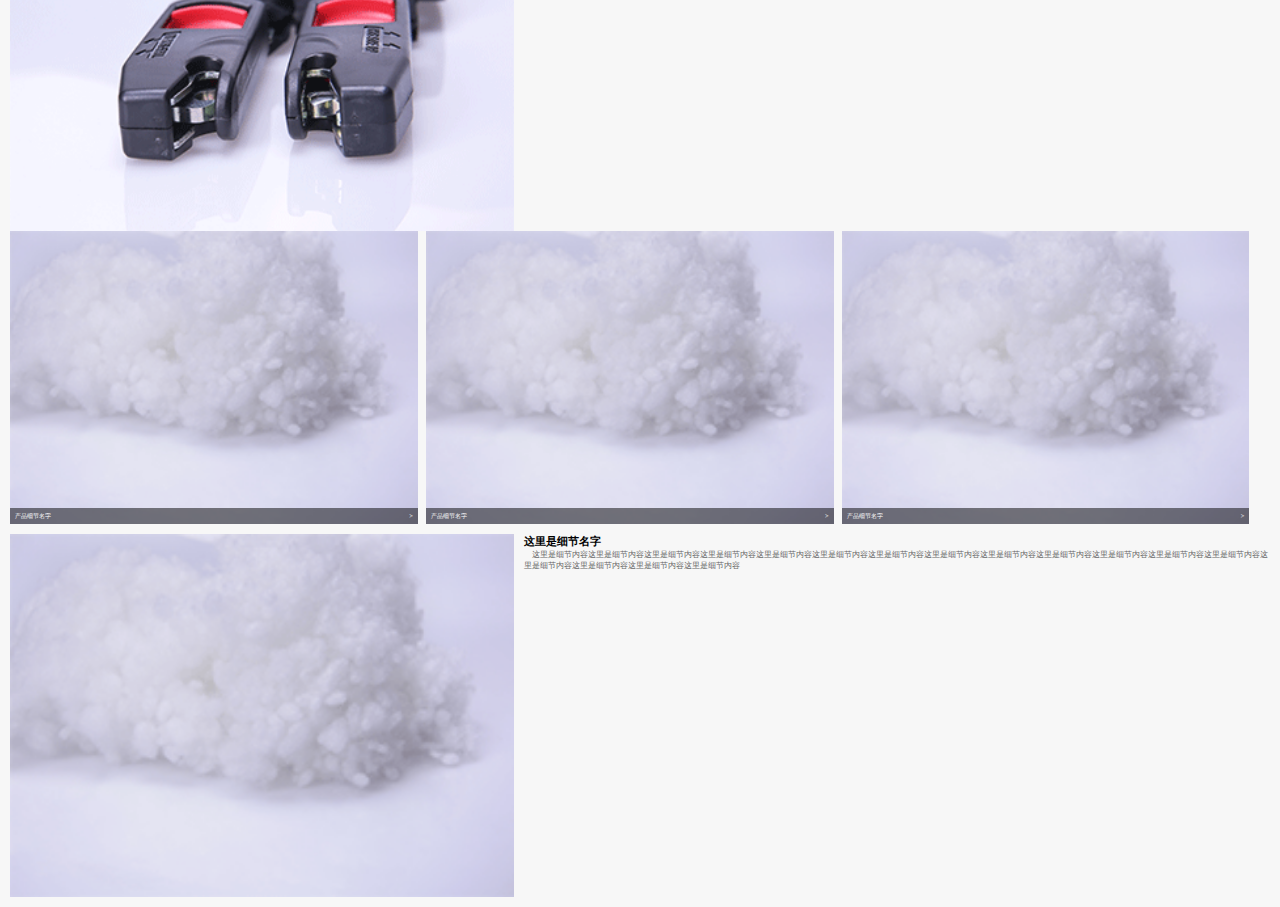
<file: pages/product.html>
<!DOCTYPE html>
<html>
<head>
	<meta charset="utf-8">
	<meta http-equiv="X-UA-Compatible" content="IE=edge">
	<meta name="viewport" content="width=-width,initial-scale=1.0,maximum-scale=1.0,user-scalable=0"/>
	<meta>
	<title>LeKeHeBe_产品</title>
	<link rel="stylesheet" href="../css/common.css">
	<link rel="stylesheet" href="../css/flexslider.css">
	<link rel="stylesheet" href="../css/product.css">
</head>
<body>
	
	<nav class="l-nav">
		<a href="index.html"><img src="../img/logo.png" alt=""></a>
		<span class="btn-3"></span>
	</nav>
	<div class="nav-bar">
		<ul class="clearfix">
			<li><a href="../index.html">首页</a></li>
			<li><a href="product.html">安全座椅</a></li>
			<li><a href="news.html">新闻资讯</a></li>
			<li><a href="huodong.html">品牌活动</a></li>
			<li><a href="aboutUs.html">联系我们</a></li>
		</ul>	
	</div>
	<div class="banner flexslider">
		<ul class="slides">
			<li><a href="#"><img src="../img/prd_02.png" alt=""></a></li>
			<li><a href="#"><img src="../img/prd_02.png" alt=""></a></li>
			<li><a href="#"><img src="../img/prd_02.png" alt=""></a></li>
		</ul>
	</div>

<!-- B款 -->
	<section class="l-all l-B">
		<h2>B款</h2>
		<div class="l-all-1 b-1 clearfix">
			<span>主推款色系：</span>
			<ul class="clearfix">
				<li class="curr"><span></span><i> </i></li>
				<li><span></span><i> </i></li>
				<li><span></span><i> </i></li>
				<li><span></span><i> </i></li>
			</ul>
		</div>
		<div class="l-all-2 b-1 clearfix">
			<span>马卡龙色系：</span>
			<ul class="clearfix">
				<li><span></span><i> </i></li>
				<li><span></span><i> </i></li>
				<li><span></span><i> </i></li>
				<li><span></span><i> </i></li>
				<li><span></span><i> </i></li>
				<li><span></span><i> </i></li>
			</ul>
		</div>
		<div class="l-all-3 b-1 clearfix">
			<span>定制款色系：</span>
			<ul class="clearfix">
				<li><span></span><i> </i></li>
				<li><span></span><i> </i></li>
				<li><span></span><i> </i></li>
				<li><span></span><i> </i></li>
			</ul>
		</div>

		<div class="l-B-prd">
			<img src="../img/prd_09.png" alt="">
		</div>
	</section>

<!-- A款 -->
	<section class="l-all l-A">
		<h2>A款</h2>
		<div class="l-all-1 a-1 clearfix">
			<span>主推款色系：</span>
			<ul class="clearfix">
				<li class="curr"><span></span><i> </i></li>
				<li><span></span><i> </i></li>
				<li><span></span><i> </i></li>
				<li><span></span><i> </i></li>
			</ul>
		</div>
		<div class="l-all-2 a-1 clearfix">
			<span>马卡龙色系：</span>
			<ul class="clearfix">
				<li><span></span><i> </i></li>
				<li><span></span><i> </i></li>
				<li><span></span><i> </i></li>
				<li><span></span><i> </i></li>
				<li><span></span><i> </i></li>
				<li><span></span><i> </i></li>
				<li><span></span><i> </i></li>
				<li><span></span><i> </i></li>
			</ul>
		</div>
		<div class="l-all-3 a-1 clearfix">
			<span>定制款色系：</span>
			<ul class="clearfix">
				<li><span></span><i> </i></li>
				<li><span></span><i> </i></li>
				<li><span></span><i> </i></li>
				<li><span></span><i> </i></li>
			</ul>
		</div>

		<div class="l-A-prd">
			<img src="../img/prd-1.png" alt="">
		</div>
	</section>

<!-- 周边产品 -->
	<section class="l-all l-Z">
		<h2>周边产品</h2>
		<div class="l-all-1 z-1 clearfix">
			<span>主推款色系：</span>
			<ul class="clearfix">
				<li class="curr"><span></span><i> </i></li>
				<li><span></span><i> </i></li>
				<li><span></span><i> </i></li>
				<li><span></span><i> </i></li>
			</ul>
		</div>
		<div class="l-all-2 z-1 clearfix">
			<span>马卡龙色系：</span>
			<ul class="clearfix">
				<li><span></span><i> </i></li>
				<li><span></span><i> </i></li>
				<li><span></span><i> </i></li>
				<li><span></span><i> </i></li>
				<li><span></span><i> </i></li>
				<li><span></span><i> </i></li>
			</ul>
		</div>
		<div class="l-all-3 z-1 clearfix">
			<span>定制款色系：</span>
			<ul class="clearfix">
				<li><span></span><i> </i></li>
				<li><span></span><i> </i></li>
				<li><span></span><i> </i></li>
				<li><span></span><i> </i></li>
			</ul>
		</div>

		<div class="l-Z-prd">
			<img src="../img/prd_09.png" alt="">
		</div>
	</section>

<!-- 产品细节图 -->
	<section class="l-prd-d">
		<h2>产品细节图</h2>
		<ul class="prd-datail-list clearfix">
			<li><div><img src="../img/prd-datail_03.png" alt=""><p class="datail-title">产品细节名字 <span>></span></p><div></li>
			<li><div><img src="../img/prd-datail_05.png" alt=""><p class="datail-title">产品细节名字 <span>></span></p><div></li>
			<li><div><img src="../img/prd-datail_08.png" alt=""><p class="datail-title">产品细节名字 <span>></span></p><div></li>
		</ul>
		<div class="prd-datail-ctx clearfix">
			<div class="datail-ctx-lf"><img src="../img/prd-datail_13.png" alt=""></div>
			<div class="datail-ctx-rt">
				<h4>这里是细节名字</h4>
				<p>这里是细节内容这里是细节内容这里是细节内容这里是细节内容这里是细节内容这里是细节内容这里是细节内容这里是细节内容这里是细节内容这里是细节内容这里是细节内容这里是细节内容这里是细节内容这里是细节内容这里是细节内容这里是细节内容这里是细节内容</p>
			</div>
		</div>

		<ul class="prd-datail-list clearfix">
			<li><div><img src="../img/prd-datail_16.png" alt=""><p class="datail-title">产品细节名字 <span>></span></p><div></li>
			<li><div><img src="../img/prd-datail_16.png" alt=""><p class="datail-title">产品细节名字 <span>></span></p><div></li>
			<li><div><img src="../img/prd-datail_16.png" alt=""><p class="datail-title">产品细节名字 <span>></span></p><div></li>
		</ul>
		<div class="prd-datail-ctx clearfix">
			<div class="datail-ctx-lf"><img src="../img/prd-datail_16.png" alt=""></div>
			<div class="datail-ctx-rt">
				<h4>这里是细节名字</h4>
				<p>这里是细节内容这里是细节内容这里是细节内容这里是细节内容这里是细节内容这里是细节内容这里是细节内容这里是细节内容这里是细节内容这里是细节内容这里是细节内容这里是细节内容这里是细节内容这里是细节内容这里是细节内容这里是细节内容这里是细节内容</p>
			</div>
		</div>
	</section>
	
	<script src="../js/jquery-1.11.3.js"></script>
	<script src="../js/jquery.flexslider-min.js"></script>
	<script src="../js/common.js"></script>
	<script>
		$(document).ready(function(){
	        $('.flexslider').flexslider({
	        	animation:"slide",
	            directionNav: false,
	            pauseOnAction: false
	        });
	    });
	</script>
</body>
</html>
</file>
<file: css/index.css>
.l-prd {
    padding: 10px;
    box-sizing: border-box;
    width: 100%;
 }
.l-prd .l-p-ul img {
    width: 100%;
}


.l-title {
	font-size: 1.2rem;
	font-weight: bold;
	text-align: center;
	line-height: 40px;
	color: #000;
}
.l-brand { margin-top: 20px; }
.l-brand .l-brand-list { width: 100%;margin-top: 10px; }
.l-brand .l-brand-list li { float: left; width: 25%; }
.l-brand .l-brand-list li div { width: 68%;margin: 0 auto; }
.l-brand .l-brand-list li div img { width: 100%; }
.l-brand .l-brand-list li h4 { text-align: center;font-size: .4rem;line-height: 1.2rem; color: #000;font-weight: bold;margin-top: 5px; }


.l-msg {margin-top: 20px;}
.l-msg-item { padding: 10px; }
.l-msg-item .l-msg-lf { width: 40%;float: left; }
.l-msg-item .l-msg-lf img { width: 100%; }
.l-msg-item .l-msg-rt { width: 60%;float: left;box-sizing: border-box;padding-left: 15px; }
.l-msg-item .l-msg-rt h3 { font-size: .6rem;font-weight: normal;color: #000; }
.l-msg-item .l-msg-rt p { font-size: .4rem;text-indent: 1em; }


.l-active { padding: 10px; }
.l-active .l-title { margin-bottom: 20px; }
.l-active .l-a-list { margin-bottom: 10px; }
.l-active .l-a-list img { width: 100%; }


.l-footer { padding: 10px;margin-top: 20px; }
.l-footer .l-f-lf { float: left;width: 50%; }
.l-footer .l-f-lf h2,.l-footer .l-f-rt h2 { font-size:.8rem;line-height: 20px;font-weight: normal;color:#000;margin-bottom: 10px;}
.l-footer .l-f-lf ul li { float: left;width: 50%;margin: 6px 0;box-sizing: border-box;padding-right: 8px; }
.l-footer .l-f-lf ul li img { width: 100%; }

.l-footer .l-f-rt { width: 50%; float: left; }
.l-footer .l-f-rt .l-f-ewm {float: left; width: 22%; }
.l-footer .l-f-rt .l-f-ewm img { width: 100%; }
.l-footer .l-f-rt ol { float: left;width: 67%;padding-left: 8px;box-sizing: border-box; }
.l-footer .l-f-rt ol li { font-size: .5rem;height: 12px;line-height: 12px; }
.l-footer .l-f-rt ol li i { display: inline-block;width: 16px;height: 16px; }

.l-footer .l-f-rt .icon-phon { background: url('../img/footer_25.png') no-repeat; background-size: 12px; }
.l-footer .l-f-rt .icon-em { background: url('../img/footer_28.png') no-repeat; background-size: 12px; }
.l-footer .l-f-rt .icon-tao { background: url('../img/footer_32.png') no-repeat; background-size: 12px; }
</file>
<file: css/aboutUs.css>
body { background:#fff!important; }
.l-contact { padding: 10px; }
.l-contact h2,
.l-contact-us h2 { font-size: 1rem;height: 50px;line-height: 50px;color: #000;font-weight: bold;text-align: center; }
.l-contact .l-contact-box .l-logo { width: 45%;float: left; }
.l-contact .l-contact-box .l-contact-info { width: 55%;float: left;padding-left:10px;box-sizing:border-box; }
.l-contact .l-contact-box .l-logo img { display: block;width: 100%;padding: 20px 0; }
.l-contact .l-contact-box .l-contact-info p { font-size: .6rem;height: 26px;line-height: 26px;overflow:hidden;white-space:nowrap; }


.l-contact-us .l-map { position: relative; }
.l-contact-us .l-map .locationInfor { position: absolute;right: 10px;top: 10px;width: 40%;height: 80px;background: rgba(0, 0, 0, .5);color: #fff;padding: 5px; }
.l-contact-us .l-map .locationInfor p { font-size: .6rem;height: 20px;line-height: 20px; }




#mapBox { width: 100%; height: 200px; }
</file>
<file: css/product.css>
.l-all { padding: 10px;margin-top: 10px; }
.l-all>h2 { font-size: 1rem;color: #000;padding: 8px 0; }
.l-all-1 span, .l-all-1 ul ,
.l-all-2 span, .l-all-2 ul ,
.l-all-3 span, .l-all-3 ul { display: inline-block;float: left; }

.l-B .b-1 { margin-bottom: 10px; }


.l-all-1 span,
.l-all-2 span,
.l-all-3 span { width: 26%; font-size: .8rem;color: #000; }

.l-all-1 ul,
.l-all-2 ul, 
.l-all-3 ul { width: 74%; } 

.l-all-1 li,
.l-all-2 li,
.l-all-3 li{ display: inline-block; height: 40px; }

.l-all-1 li span,
.l-all-2 li span,
.l-all-3 li span{ display: inline-block; width: 25px;height: 20px;background-color: #000;border-radius: 4px; }

.l-B .b-1 .curr span { width: 30px;height: 20px; }

.l-all-1 li i,
.l-all-2 li i,
.l-all-3 li i{ display: block; width: 30px;height: 20px;}

.l-B-prd,
.l-A-prd,
.l-Z-prd,
.l-D-prd { margin-top: 10px; background: url('../img/prd_09.png') no-repeat; background-size: 100%; } 

.l-B-prd img,
.l-A-prd img,
.l-Z-prd img,
.l-D-prd img { width: 100%; }



.l-prd-d { padding: 10px;margin-top: 10px; }
.l-prd-d>h2 { font-size: 1rem;color: #000;padding: 8px 0; }

.prd-datail-list { margin-bottom: 10px; }
.prd-datail-list li { float: left;width: 33%;box-sizing: border-box;padding-right:8px; }
.prd-datail-list li div { position: relative; }
.prd-datail-list li img { width: 100%; }
.prd-datail-list p { padding: 0 5px; font-size: .4rem;overflow: hidden; position: absolute;bottom: 0;left: 0;right: 0; height:16px;line-height: 16px;background: rgba(0, 0, 0, .5);color:#fff;}
.prd-datail-list p span { float: right; }

.prd-datail-ctx>div { float: left; }
.prd-datail-ctx .datail-ctx-lf { width: 40%; }
.prd-datail-ctx .datail-ctx-lf img { width: 100%; }

.prd-datail-ctx .datail-ctx-rt { width: 60%;box-sizing: border-box;padding-left: 10px; }
.prd-datail-ctx .datail-ctx-rt h4 { color: #000;font-weight: bold;font-size: .7rem; }
.prd-datail-ctx .datail-ctx-rt p { font-size: .5rem;text-indent: 1em; }

.l-datail-img h1 { font-size: 1rem;text-align: center;height: 50px;line-height: 50px;color: #333; }
.l-datail-img .img-box img { width: 100%; }
.l-datail-img  ul { padding: 10px;box-sizing: border-box; }
.l-datail-img  ul li { float: left;width: 50%; }
.l-datail-img  ul li img { width: 100%; }

.l-datail-nav { padding: 10px 0; }
.l-datail-nav li { width: 25%; float: left; text-align: center;font-size:.9rem;padding:5px 0;font-weight: bold;}
.l-datail-nav li.active a { color: #333;font-weight: bold; }
.l-datail-nav li.active { border-bottom: 2px solid #333; }
</file>
<file: css/huodong.css>
.l-hd-box { padding: 10px;margin-top: 10px; } 

.hd-box-item { height: 80px;margin-bottom:10px; }
.hd-box-item .hd-img { width: 30%;float: left; }
.hd-box-item .hd-img img {width: 100%; height: 80px; }
.hd-box-item .hd-ctx { float: left;width: 70%;height: 100%; position: relative;padding-left: 8px;box-sizing: border-box; }
.hd-box-item .hd-ctx h4 { font-size: .6rem;font-weight: bold;color: #000; }
.hd-box-item .hd-ctx p { font-size: .6rem; }
.hd-box-item .hd-ctx p.hd-data { font-size: .6rem; position: absolute;left:0;right:0;bottom: 0;height:16px;line-height: 16px;padding-left:8px;}
.hd-box-item .hd-ctx p.hd-data span { display: inline-block;float: left; }
.hd-box-item .hd-ctx p.hd-data a { display: inline-block;float: right; }

.more { height: 30px;font-size: .9rem;color: #fff;background-color: #C7C7C7;text-align: center;line-height: 30px;  }
</file>
<file: css/common.css>
/*css reset*/
body{
    font-family:  "Microsoft YaHei";
    font-size: 5px;
    color:#666;
    margin:0px;
    padding:0px;
    background-color:#f7f7f7; 
}
/*html5*/
article,aside,dialog,footer,header,section,footer,nav,figure,menu{display:block}
ul,ol,li,p,h1,h2,h3,h4,h5,h6,dl,dt,dd,i{
    margin:0px;
    padding:0px;
    list-style:none;
}
ul,ol {list-style-position: outside;list-style-image: none;}
i{font-style: normal;}
input{
    border:none;
}
img{
    vertical-align:bottom;
    border-style: none;
}
a { color: #666; text-decoration: none; }
.lf{float:left;}
.rt{float:right;}
.clear{clear:both;}
.clearfix:after {
    clear: both;
    display: block;
    content: ".";
    height: 0;
    visibility: hidden;
    overflow: hidden;
}


/* nav */
.l-nav {
    width: 100%;
    height: 50px;
    position: relative;
    z-index: 99;
    background-color:  #1A1A1A;
    text-align: center;
    z-index: 99999;
}
.l-nav a {
    display: block;
    width: 100px;
    height: 50px;
    margin: 0 auto;
    padding: 16px 0;
    box-sizing: border-box;
}
.l-nav a img { width: 100%; }
.l-nav .btn-3 { 
    display: block;
    width: 20px;
    height: 20px;
    position: absolute;
    right: 15px;
    top: 15px;
    background: url('../img/btn-3.png') no-repeat;
    background-size: 20px 20px;
    cursor: pointer;
 }



.nav-bar { 
    position: absolute;
    top: 50px;
    left: 0;
    right: 0;
    height: 180px;
    box-sizing: border-box;
    z-index: 9999;
    background: #1A1A1A;
    border-top: 1px solid #333;
    text-align: center;
    padding: 15px 0; 
    transform: translateY(-181px);
    transition: transform .3s;
}
.nav-bar.showBox {
    transform: translateY(0);
}
.nav-bar li a { font-size: .9rem; display: block; line-height: 30px; color: #fff; }
</file>
